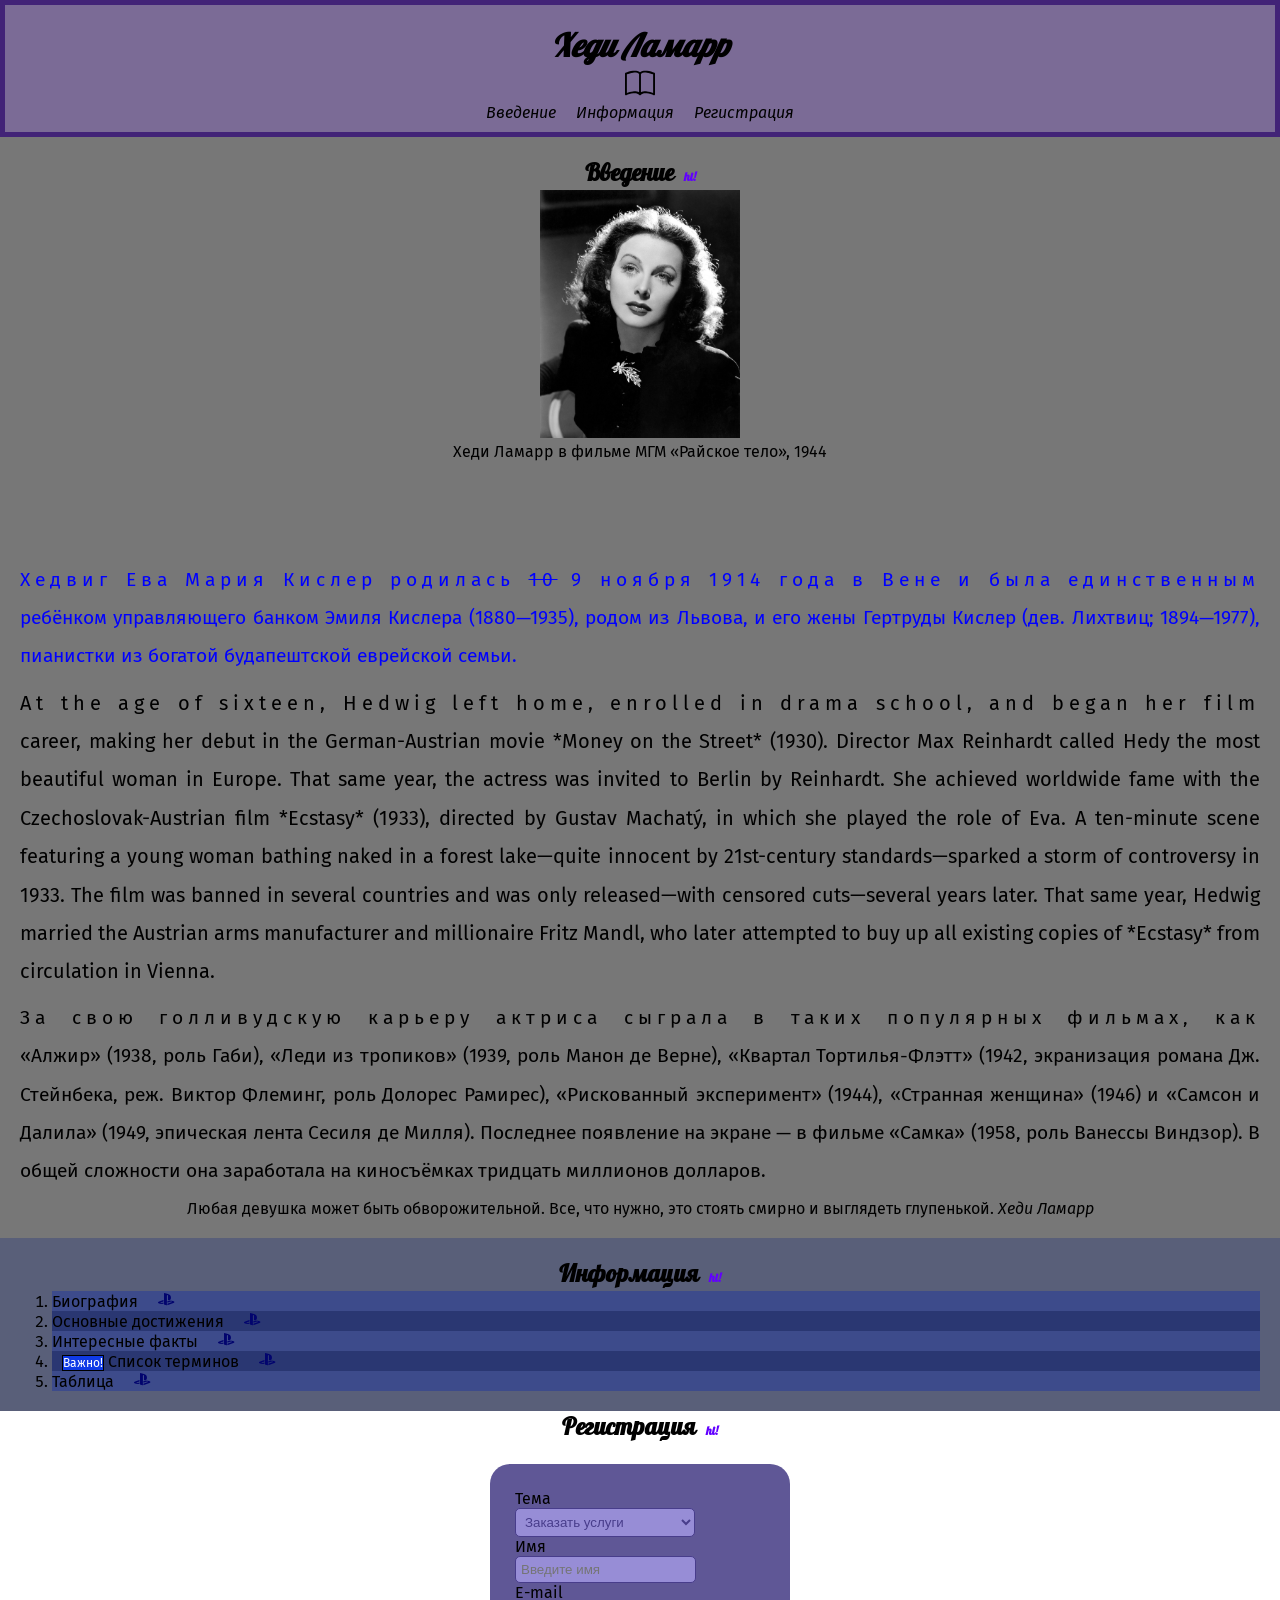
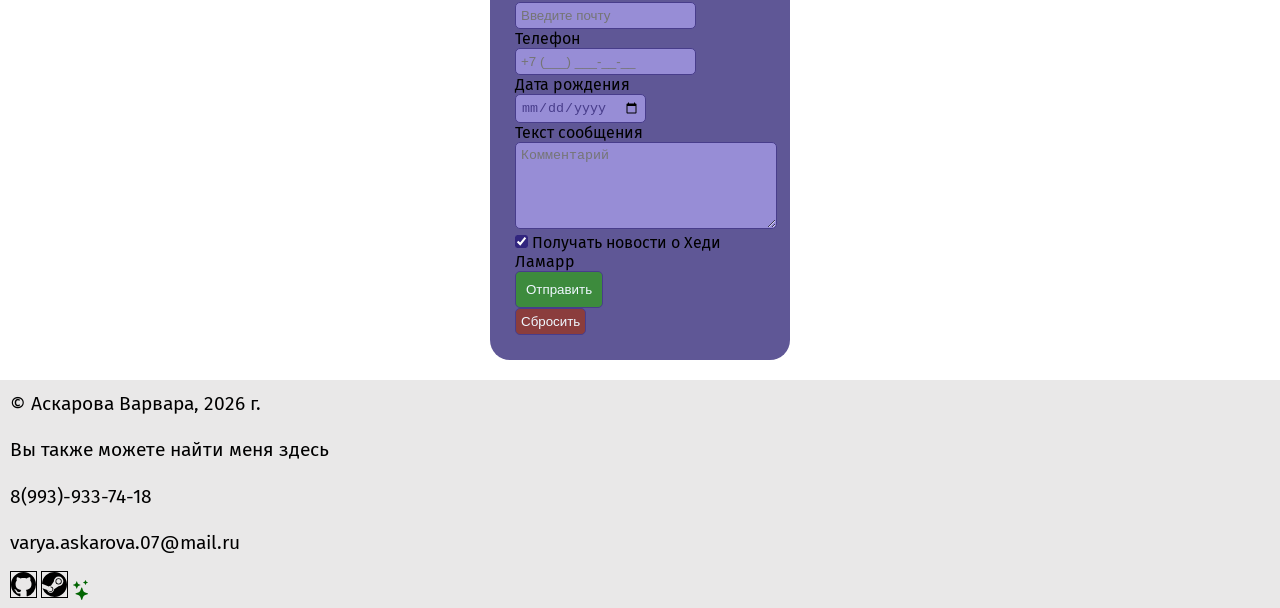
<file: index.html>
<!DOCTYPE html>
<html lang="ru">
<head>
    <meta charset="UTF-8">
    <meta name="viewport" content="width=device-width, initial-scale=1.0">
    <meta name="keywords" content="Хеди Ламмар, статья, актриса, изобретатель">
    <meta name="description" content="Хеди Ламмар введение и информация.">
    <link rel="icon" type="image/ico" sizes="32x32" href="favicon.ico">

    <meta property="og:title" content="Главная страница">
<meta property="og:site_name" content="Хеди Ламарр">
<meta property="og:url" content="https://hallise.github.io/project1/">
<meta property="og:description" content="Сайт небольшой компании, которая занимается …">
<meta property="og:image" content="https://hallise.github.io/project1/img/67.jpg">

    <!-- Chrome, Firefox OS and Opera -->
<meta name="theme-color" content="#483D8B" />

<!-- Windows Phone -->
<meta name="msapplication-navbutton-color" content="#483D8B" />

<!-- iOS Safari -->
<meta name="apple-mobile-web-app-capable" content="yes" />
<meta name="apple-mobile-web-app-status-bar-style" content="black-transcluent" />

<!-- Яндекс.Браузер -->
<meta name="viewport" content="ya-title=#000000,ya-dock=fade" />




    <title>Хеди Ламарр</title>
    <link rel="preconnect" href="https://fonts.googleapis.com">
<link rel="preconnect" href="https://fonts.gstatic.com" crossorigin>
<link href="https://fonts.googleapis.com/css2?family=Fira+Sans:ital,wght@0,100;0,200;0,300;0,400;0,500;0,600;0,700;0,800;0,900;1,100;1,200;1,300;1,400;1,500;1,600;1,700;1,800;1,900&family=PT+Serif:ital,wght@0,400;0,700;1,400;1,700&display=swap" rel="stylesheet">

<link rel="preconnect" href="https://fonts.googleapis.com">
<link rel="preconnect" href="https://fonts.gstatic.com" crossorigin>
<link href="https://fonts.googleapis.com/css2?family=Pattaya&display=swap" rel="stylesheet">

    <link rel="stylesheet" href="https://cdn.jsdelivr.net/npm/bootstrap-icons@1.13.1/font/bootstrap-icons.min.css">

    <link rel="stylesheet" href="css/style.css">
</head>
<body>
    <header>
        <h1>Хеди Ламарр</h1>
        <img width="30px" src="img/5.svg" alt="книга">
        <nav>
    <ul>
        <li>
            <a href="#about">Введение</a>
        </li>
        <li>
            <a href="#articles">Информация</a>
        </li>
        <li>
            <a href="#registration">Регистрация</a>
        </li>
    </ul>
</nav>
    </header>

<main>
    <section id="about">
        <h2>Введение</h2>
        <figure>
            <img width="200px" src="img/tetya.jpg" alt="портет">
            <figcaption>Хеди Ламарр в фильме МГМ «Райское тело», 1944</figcaption>
        </figure>
        <p class="blue">Хедвиг Ева Мария Кислер родилась <del>10</del> 9 ноября 1914 года в Вене и была единственным ребёнком управляющего банком Эмиля Кислера (1880—1935), родом из Львова, и его жены Гертруды Кислер (дев. Лихтвиц; 1894—1977), пианистки из богатой будапештской еврейской семьи.</splan>
        <p lang="en">At the age of sixteen, Hedwig left home, enrolled in drama school, and began her film career, making her debut in the German-Austrian movie *Money on the Street* (1930). Director Max Reinhardt called Hedy the most beautiful woman in Europe. That same year, the actress was invited to Berlin by Reinhardt. She achieved worldwide fame with the Czechoslovak-Austrian film *Ecstasy* (1933), directed by Gustav Machatý, in which she played the role of Eva. A ten-minute scene featuring a young woman bathing naked in a forest lake—quite innocent by 21st-century standards—sparked a storm of controversy in 1933. The film was banned in several countries and was only released—with censored cuts—several years later. That same year, Hedwig married the Austrian arms manufacturer and millionaire Fritz Mandl, who later attempted to buy up all existing copies of *Ecstasy* from circulation in Vienna.</p>
        <p>
            За свою голливудскую карьеру актриса сыграла в таких популярных фильмах, как «Алжир» (1938, роль Габи), «Леди из тропиков» (1939, роль Манон де Верне), «Квартал Тортилья-Флэтт» (1942, экранизация романа Дж. Стейнбека, реж. Виктор Флеминг, роль Долорес Рамирес), «Рискованный эксперимент» (1944), «Странная женщина» (1946) и «Самсон и Далила» (1949, эпическая лента Сесиля де Милля). Последнее появление на экране — в фильме «Самка» (1958, роль Ванессы Виндзор). В общей сложности она заработала на киносъёмках тридцать миллионов долларов.</p>
        <blockquote>
            Любая девушка может быть обворожительной. Все, что нужно, это стоять смирно и выглядеть глупенькой.
            <cite>Хеди Ламарр</cite>
        </blockquote>
    </section>
    <section id="articles">
        <h2>Информация</h2>
        <ol>
            <li>
                <a href="article1.html">Биография</a>
            </li>
            <li>
                <a href="article2.html">Основные достижения</a>
            </li>
            <li>
                <a href="article3.html">Интересные факты</a>
            </li>
            <li>
                <a href="article4.html">Список терминов</a>
            </li>
            <li>
                <a href="article5.html">Таблица</a>
            </li>
        </ol>
    </section>
<section id="registration">
    <h2>Регистрация</h2>
    <form class="form-reg" action="">
        <label for="city">Тема</label><br>
        <select name="city" id="city">
            <option value="" disabled selected>Заказать услуги</option>
            <option value="chel">Оставить отзыв/замечание</option>
            <option value="mos">Предложить сотрудничество</option>
            <option value="st.pet">Другое</option>
        </select><br>

        <label for="login">Имя</label><br>
        <input type="text" id="login" name="login" placeholder="Введите имя" required><br>

        <label for="pass">E-mail</label><br>
        <input type="email" id="E-mail" name="E-mail" placeholder="Введите почту" required><br>

        <label for="phone">Телефон</label><br>
        <input type="tel" id="phone" name="phone" placeholder="+7 (___) ___-__-__" class="form-field"><br>

        <label for="birthdate">Дата рождения</label><br>
        <input type="date" id="birthdate" name="birthdate" class="form-field"><br>

        <label for="comment">Текст сообщения</label><br>
        <textarea name="comment" id="comment" 
        placeholder="Комментарий" rows="5" cols="20" required></textarea>

        <label class="checkbox-label">
            <input type="checkbox" name="subscribe" id="subscribe" checked>
            Получать новости о Хеди Ламарр
        </label><br>

        <input type="submit" value="Отправить"><br>
        <input type="reset" value="Сбросить">
    </form>
</section>
</main>
<footer>
    <p>&copy; 
        <a target="_blank"href="https://vk.ru/">Аскарова Варвара,</a>
        2026 г.</p>
    <p>Вы также можете найти меня 
        <a target="_blank"href="https://midis.ru/specialities/razrabotka-kompyuternykh-igr-i-prilozheniy-s-virtualnoy-i-dopolnennoy-realnostyu-vr-ar/">здесь</a></p>
    <p><a href="tel:89939337418">8(993)-933-74-18</a></p>
    <p><a href="mailto:varya.askarova.07@mail.ru">varya.askarova.07@mail.ru</a></p>
    <a target="_blank" href="https://github.com/"><img width="25px" src="img/11.svg" alt="github" class="border"></a>
    <a target="_blank" href="https://store.steampowered.com/?l=russian"><img width="25px" src="img/steam.svg" alt="steam" class="border"></a>
    <i class="bi bi-stars"></i>
</footer>
</body>
</html>
</file>
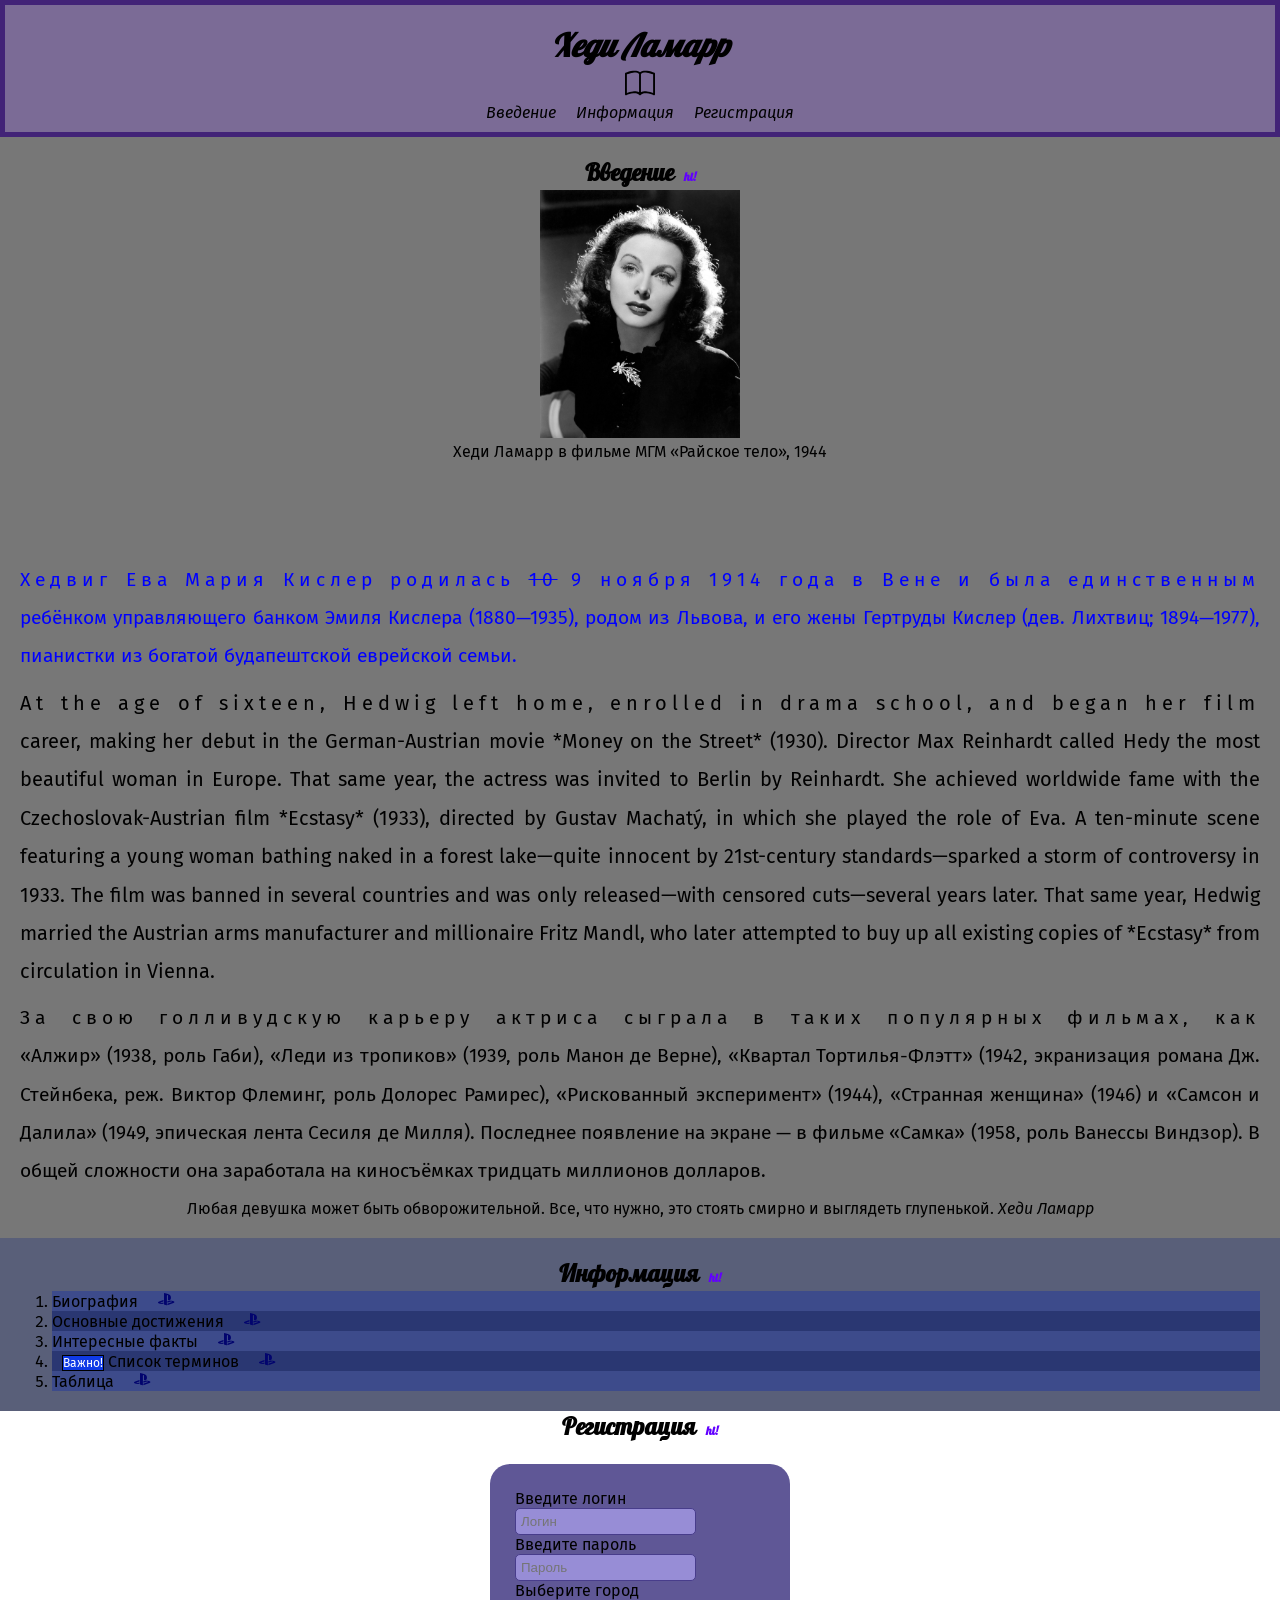
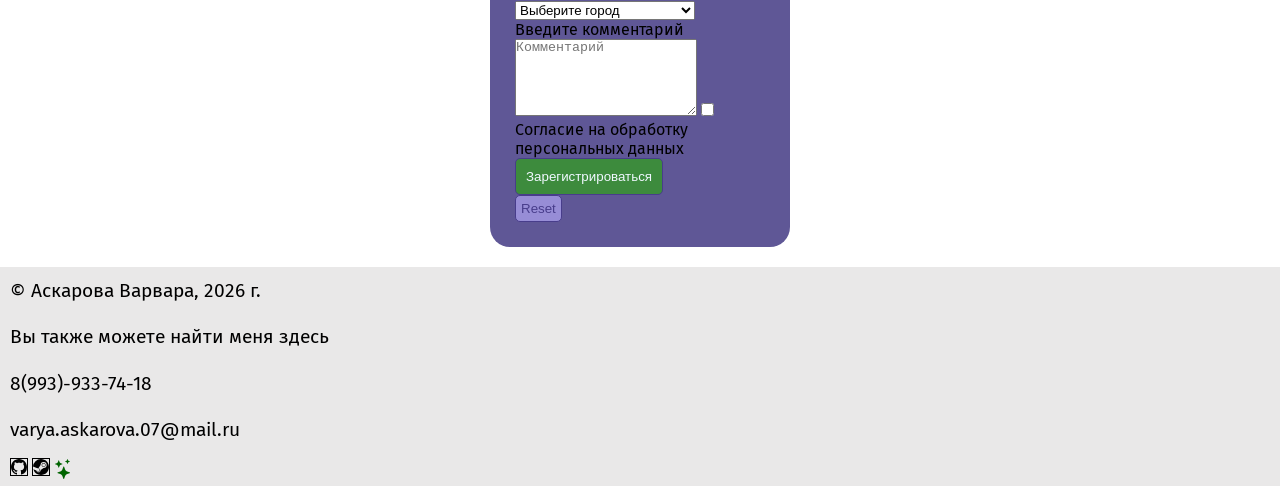
<file: project2/index.html>
<!DOCTYPE html>
<html lang="ru">
<head>
    <meta charset="UTF-8">
    <meta name="viewport" content="width=device-width, initial-scale=1.0">
    <title>Хеди Ламарр</title>
    <link rel="preconnect" href="https://fonts.googleapis.com">
<link rel="preconnect" href="https://fonts.gstatic.com" crossorigin>
<link href="https://fonts.googleapis.com/css2?family=Fira+Sans:ital,wght@0,100;0,200;0,300;0,400;0,500;0,600;0,700;0,800;0,900;1,100;1,200;1,300;1,400;1,500;1,600;1,700;1,800;1,900&family=PT+Serif:ital,wght@0,400;0,700;1,400;1,700&display=swap" rel="stylesheet">

<link rel="preconnect" href="https://fonts.googleapis.com">
<link rel="preconnect" href="https://fonts.gstatic.com" crossorigin>
<link href="https://fonts.googleapis.com/css2?family=Pattaya&display=swap" rel="stylesheet">

    <link rel="stylesheet" href="https://cdn.jsdelivr.net/npm/bootstrap-icons@1.13.1/font/bootstrap-icons.min.css">

    <link rel="stylesheet" href="css/style.css">
</head>
<body>
    <header>
        <h1>Хеди Ламарр</h1>
        <img width="30px" src="img/5.svg" alt="книга">
        <nav>
    <ul>
        <li>
            <a href="#about">Введение</a>
        </li>
        <li>
            <a href="#articles">Информация</a>
        </li>
        <li>
            <a href="#registration">Регистрация</a>
        </li>
    </ul>
</nav>
    </header>

<main>
    <section id="about">
        <h2>Введение</h2>
        <figure>
            <img width="200px" src="img/tetya.jpg" alt="портет">
            <figcaption>Хеди Ламарр в фильме МГМ «Райское тело», 1944</figcaption>
        </figure>
        </a>
        <p class="blue">Хедвиг Ева Мария Кислер родилась <del>10</del> 9 ноября 1914 года в Вене и была единственным ребёнком управляющего банком Эмиля Кислера (1880—1935), родом из Львова, и его жены Гертруды Кислер (дев. Лихтвиц; 1894—1977), пианистки из богатой будапештской еврейской семьи.</splan>
        <p lang="en">At the age of sixteen, Hedwig left home, enrolled in drama school, and began her film career, making her debut in the German-Austrian movie *Money on the Street* (1930). Director Max Reinhardt called Hedy the most beautiful woman in Europe. That same year, the actress was invited to Berlin by Reinhardt. She achieved worldwide fame with the Czechoslovak-Austrian film *Ecstasy* (1933), directed by Gustav Machatý, in which she played the role of Eva. A ten-minute scene featuring a young woman bathing naked in a forest lake—quite innocent by 21st-century standards—sparked a storm of controversy in 1933. The film was banned in several countries and was only released—with censored cuts—several years later. That same year, Hedwig married the Austrian arms manufacturer and millionaire Fritz Mandl, who later attempted to buy up all existing copies of *Ecstasy* from circulation in Vienna.</p>
        <p>
            За свою голливудскую карьеру актриса сыграла в таких популярных фильмах, как «Алжир» (1938, роль Габи), «Леди из тропиков» (1939, роль Манон де Верне), «Квартал Тортилья-Флэтт» (1942, экранизация романа Дж. Стейнбека, реж. Виктор Флеминг, роль Долорес Рамирес), «Рискованный эксперимент» (1944), «Странная женщина» (1946) и «Самсон и Далила» (1949, эпическая лента Сесиля де Милля). Последнее появление на экране — в фильме «Самка» (1958, роль Ванессы Виндзор). В общей сложности она заработала на киносъёмках тридцать миллионов долларов.</p>
        <blockquote>
            Любая девушка может быть обворожительной. Все, что нужно, это стоять смирно и выглядеть глупенькой.
            <cite>Хеди Ламарр</cite>
        </blockquote>
    </section>
    <section id="articles">
        <h2>Информация</h2>
        <ol>
            <li>
                <a href="article1.html">Биография</a>
            </li>
            <li>
                <a href="article2.html">Основные достижения</a>
            </li>
            <li>
                <a href="article3.html">Интересные факты</a>
            </li>
            <li>
                <a href="article4.html">Список терминов</a>
            </li>
            <li>
                <a href="article5.html">Таблица</a>
            </li>
        </ol>
    </section>
<section id="registration">
    <h2>Регистрация</h2>
    <form class="form-reg" action="">
        <label for="login">Введите логин</label><br>
        <input type="text" id="login" name="login" placeholder="Логин" required><br>
        <label for="pass">Введите пароль</label><br>
        <input type="password" id="pass" name="password" placeholder="Пароль" required><br>

        <label for="city">Выберите город</label><br>
        <select name="city" id="city">
            <option value="" disabled selected>Выберите город</option>
            <option value="chel">Челябинск</option>
            <option value="mos">Москва</option>
            <option value="st.pet">Санкт-Петербург</option>
        </select><br>

        <label for="comment">Введите комментарий</label><br>
        <textarea name="comment" id="comment" 
        placeholder="Комментарий" rows="5" cols="20"></textarea>


        <input type="checkbox" id="argeement" name="argeement">
        <label for="argeement">Согласие на обработку персональных данных</label>

        <input type="submit" value="Зарегистрироваться"><br>
        <input type="reset">
    </form>
</section>
</main>
<footer>
    <p>&copy; 
        <a target="_blank"href="https://vk.ru/">Аскарова Варвара,</a>
        2026 г.</p>
    <p>Вы также можете найти меня 
        <a target="_blank"href="https://midis.ru/specialities/razrabotka-kompyuternykh-igr-i-prilozheniy-s-virtualnoy-i-dopolnennoy-realnostyu-vr-ar/">здесь</a></p>
    <p><a href="tel:89939337418">8(993)-933-74-18</a></p>
    <p><a href="mailto:varya.askarova.07@mail.ru">varya.askarova.07@mail.ru</a></p>
    <a target="_blank" href="https://github.com/"><img wigth="200px" src="img/11.svg" alt="github" class="border"></a>
    <a target="_blank" href="https://store.steampowered.com/?l=russian"><img wigth="200px" src="img/steam.svg" alt="steam" class="border"></a>
    <i class="bi bi-stars"></i>
</footer>
</body>
</html>
</file>
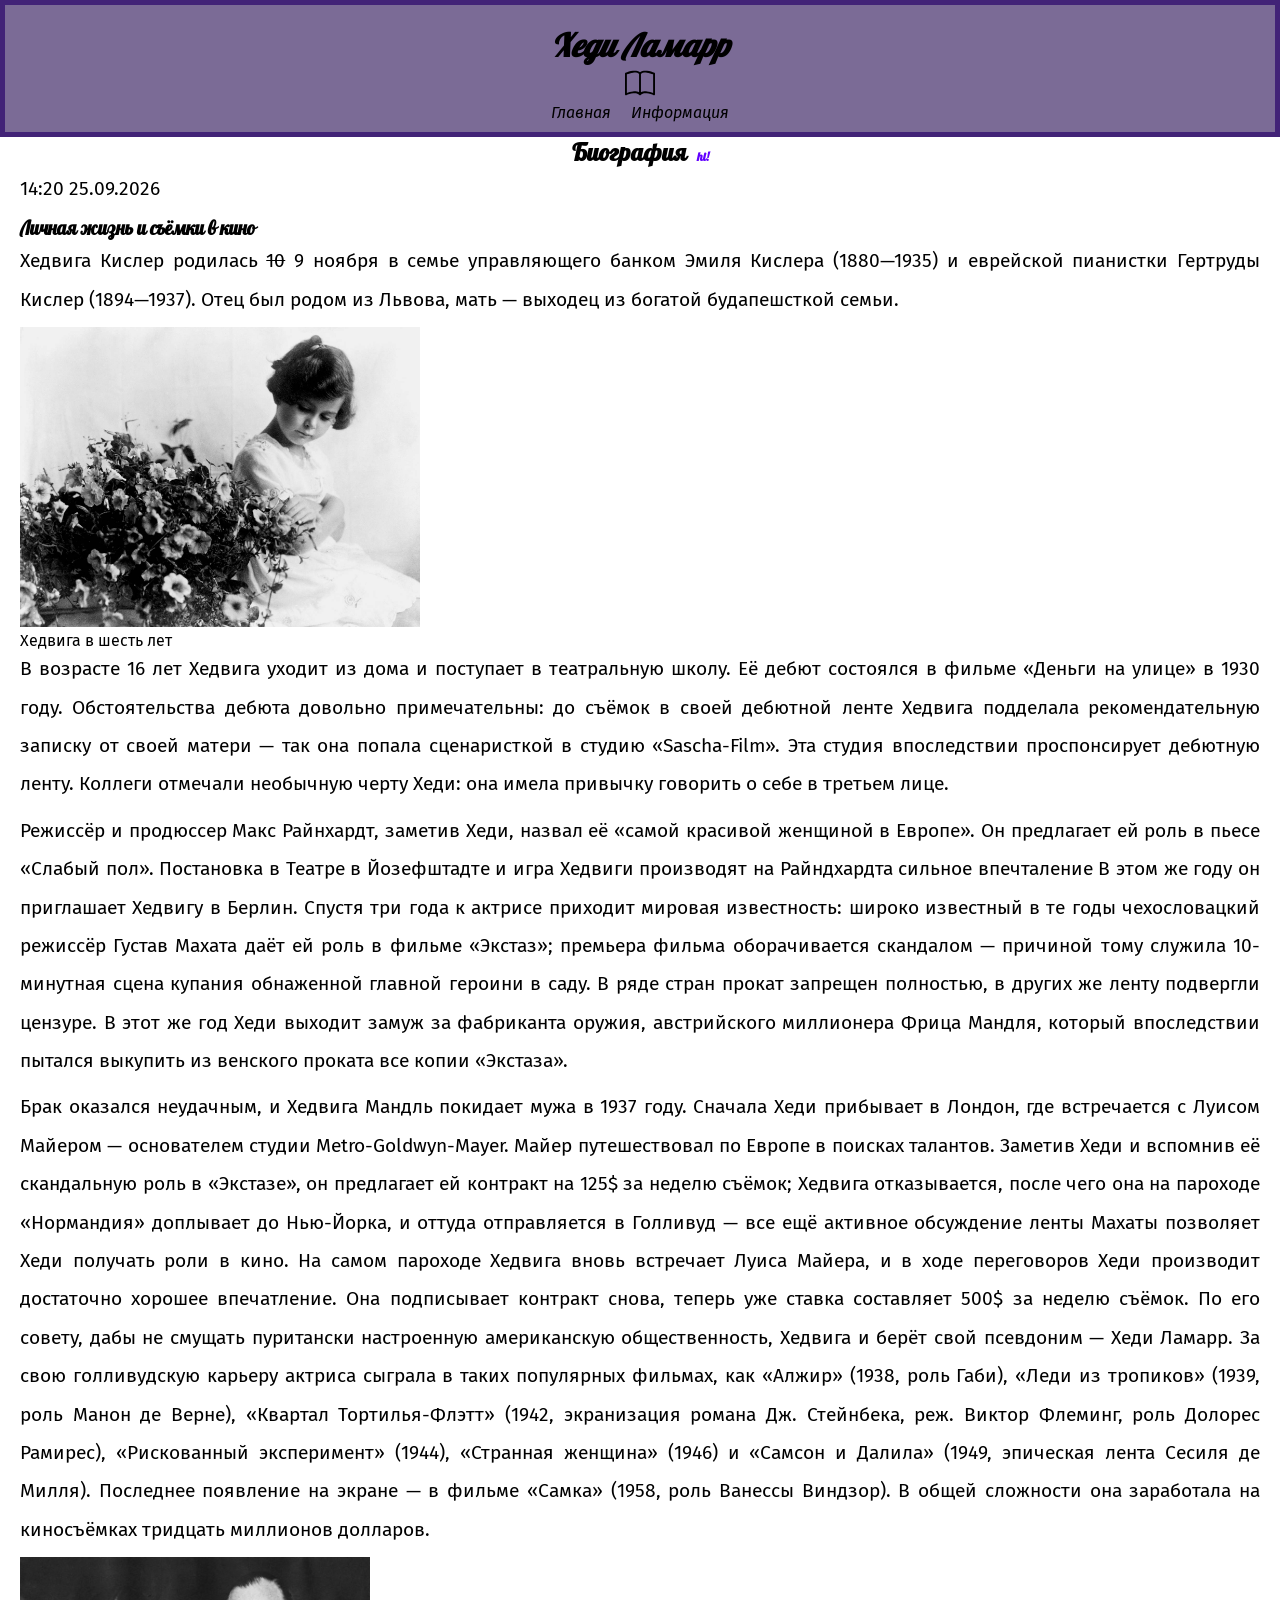
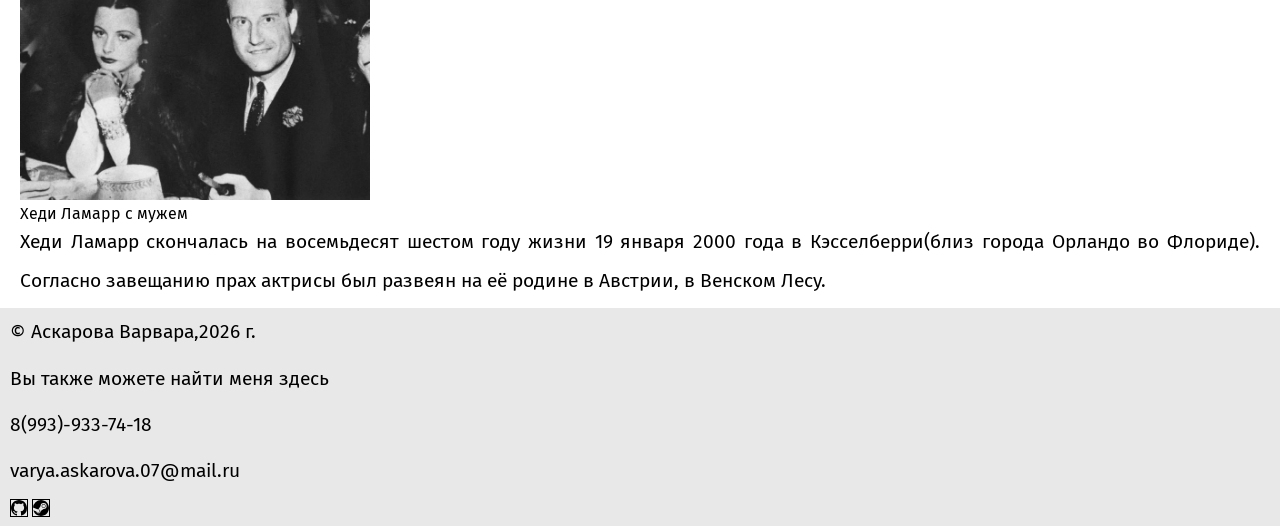
<file: article1.html>
<!DOCTYPE html>
<html lang="ru">
<head>
    <meta charset="UTF-8">
    <meta name="viewport" content="width=device-width, initial-scale=1.0">

    <meta name="keywords" content="Хеди Ламмар, биография, личная жизнь, съемки в кино">
    <meta name="description" content="Краткая биография Хеди Ламмар">
    <link rel="icon" type="image/ico" sizes="32x32" href="favicon.ico">

    <meta property="og:title" content="Главная страница">
<meta property="og:site_name" content="Хеди Ламарр">
<meta property="og:url" content="https://hallise.github.io/project1/">
<meta property="og:description" content="Сайт небольшой компании, которая занимается …">
<meta property="og:image" content="https://hallise.github.io/project1/img/67.jpg">

    <!-- Chrome, Firefox OS and Opera -->
<meta name="theme-color" content="#483D8B" />

<!-- Windows Phone -->
<meta name="msapplication-navbutton-color" content="#483D8B" />

<!-- iOS Safari -->
<meta name="apple-mobile-web-app-capable" content="yes" />
<meta name="apple-mobile-web-app-status-bar-style" content="black-transcluent" />

<!-- Яндекс.Браузер -->
<meta name="viewport" content="ya-title=#000000,ya-dock=fade" />

    <title>Хеди Ламарр</title>
    <link rel="preconnect" href="https://fonts.googleapis.com">
<link rel="preconnect" href="https://fonts.gstatic.com" crossorigin>
<link href="https://fonts.googleapis.com/css2?family=Fira+Sans:ital,wght@0,100;0,200;0,300;0,400;0,500;0,600;0,700;0,800;0,900;1,100;1,200;1,300;1,400;1,500;1,600;1,700;1,800;1,900&family=PT+Serif:ital,wght@0,400;0,700;1,400;1,700&display=swap" rel="stylesheet">

<link rel="preconnect" href="https://fonts.googleapis.com">
<link rel="preconnect" href="https://fonts.gstatic.com" crossorigin>
<link href="https://fonts.googleapis.com/css2?family=Pattaya&display=swap" rel="stylesheet">

    <link rel="stylesheet" href="https://cdn.jsdelivr.net/npm/bootstrap-icons@1.13.1/font/bootstrap-icons.min.css">

    <link rel="stylesheet" href="css/style.css">
</head>
<body>
    <header>
        <h1>Хеди Ламарр</h1>
        <img width="30px" src="img/5.svg" alt="книга">
        <nav>
    <ul>
        <li>
            <a href="index.html">Главная</a>
        </li>
        <li>
            <a href="#life"> Информация</a>
        </li>
    </ul>
</nav>
    </header>

<main>
    <section class="content">
        <h2>Биография</h2>
        <p><time datetime="2026-09-25T14:20">
        14:20 25.09.2026
        </time></p>
    <section id="life"></section>
    <h3>Личная жизнь и съёмки в кино</h3>
    <p>Хедвига Кислер родилась <del>10</del> 9 ноября в семье управляющего банком Эмиля Кислера (1880—1935) и еврейской пианистки Гертруды Кислер (1894—1937). Отец был родом из Львова, мать — выходец из богатой будапешсткой семьи.</p>
    <figure>
            <img width="400px" src="img/67.jpg" alt="портет2">
            <figcaption>Хедвига в шесть лет</figcaption>
        </figure>
    <p>В возрасте 16 лет Хедвига уходит из дома и поступает в театральную школу. Её дебют состоялся в фильме «Деньги на улице» в 1930 году. Обстоятельства дебюта довольно примечательны: до съёмок в своей дебютной ленте Хедвига подделала рекомендательную записку от своей матери — так она попала сценаристкой в студию «Sascha-Film». Эта студия впоследствии проспонсирует дебютную ленту. Коллеги отмечали необычную черту Хеди: она имела привычку говорить о себе в третьем лице.</p>
    <p>Режиссёр и продюссер Макс Райнхардт, заметив Хеди, назвал её «самой красивой женщиной в Европе». Он предлагает ей роль в пьесе «Слабый пол». Постановка в Театре в Йозефштадте и игра Хедвиги производят на Райндхардта сильное впечталение В этом же году он приглашает Хедвигу в Берлин. Спустя три года к актрисе приходит мировая известность: широко известный в те годы чехословацкий режиссёр Густав Махата даёт ей роль в фильме «Экстаз»; премьера фильма оборачивается скандалом — причиной тому служила 10-минутная сцена купания обнаженной главной героини в саду. В ряде стран прокат запрещен полностью, в других же ленту подвергли цензуре. В этот же год Хеди выходит замуж за фабриканта оружия, австрийского миллионера Фрица Мандля, который впоследствии пытался выкупить из венского проката все копии «Экстаза».</p>
    <p>Брак оказался неудачным, и Хедвига Мандль покидает мужа в 1937 году. Сначала Хеди прибывает в Лондон, где встречается с Луисом Майером — основателем студии Metro-Goldwyn-Mayer. Майер путешествовал по Европе в поисках талантов. Заметив Хеди и вспомнив её скандальную роль в «Экстазе», он предлагает ей контракт на 125$ за неделю съёмок; Хедвига отказывается, после чего она на пароходе «Нормандия» доплывает до Нью-Йорка, и оттуда отправляется в Голливуд — все ещё активное обсуждение ленты Махаты позволяет Хеди получать роли в кино. На самом пароходе Хедвига вновь встречает Луиса Майера, и в ходе переговоров Хеди производит достаточно хорошее впечатление. Она подписывает контракт снова, теперь уже ставка составляет 500$ за неделю съёмок. По его совету, дабы не смущать пуритански настроенную американскую общественность, Хедвига и берёт свой псевдоним — Хеди Ламарр. За свою голливудскую карьеру актриса сыграла в таких популярных фильмах, как «Алжир» (1938, роль Габи), «Леди из тропиков» (1939, роль Манон де Верне), «Квартал Тортилья-Флэтт» (1942, экранизация романа Дж. Стейнбека, реж. Виктор Флеминг, роль Долорес Рамирес), «Рискованный эксперимент» (1944), «Странная женщина» (1946) и «Самсон и Далила» (1949, эпическая лента Сесиля де Милля). Последнее появление на экране — в фильме «Самка» (1958, роль Ванессы Виндзор). В общей сложности она заработала на киносъёмках тридцать миллионов долларов.</p>
    <figure>
        <img width="350px" src="img/69.jpg" alt="портет">
        <figcaption>Хеди Ламарр с мужем</figcaption>
    </figure>
    <p>Хеди Ламарр скончалась на восемьдесят шестом году жизни 19 января 2000 года в Кэсселберри(близ города Орландо во Флориде). Согласно завещанию прах актрисы был развеян на её родине в Австрии, в Венском Лесу.</p>
    </section>
    
</main>
<footer>
    <p>&copy; 
        <a target="_blank"href="https://vk.ru/">Аскарова Варвара,</a>2026 г.</p>
    <p>Вы также можете найти меня 
        <a target="_blank"href="https://midis.ru/specialities/razrabotka-kompyuternykh-igr-i-prilozheniy-s-virtualnoy-i-dopolnennoy-realnostyu-vr-ar/">здесь</a></p>
    <p><a href="tel:89939337418">8(993)-933-74-18</a></p>
    <p><a href="mailto:varya.askarova.07@mail.ru">varya.askarova.07@mail.ru</a></p>
    <a target="_blank" href="https://github.com/"><img wigth="200px" src="img/11.svg" alt="github" class="border"></a>
    <a target="_blank" href="https://store.steampowered.com/?l=russian"><img wigth="200px" src="img/steam.svg" alt="steam" class="border"></a>
</footer>
</body>
</html>
</file>
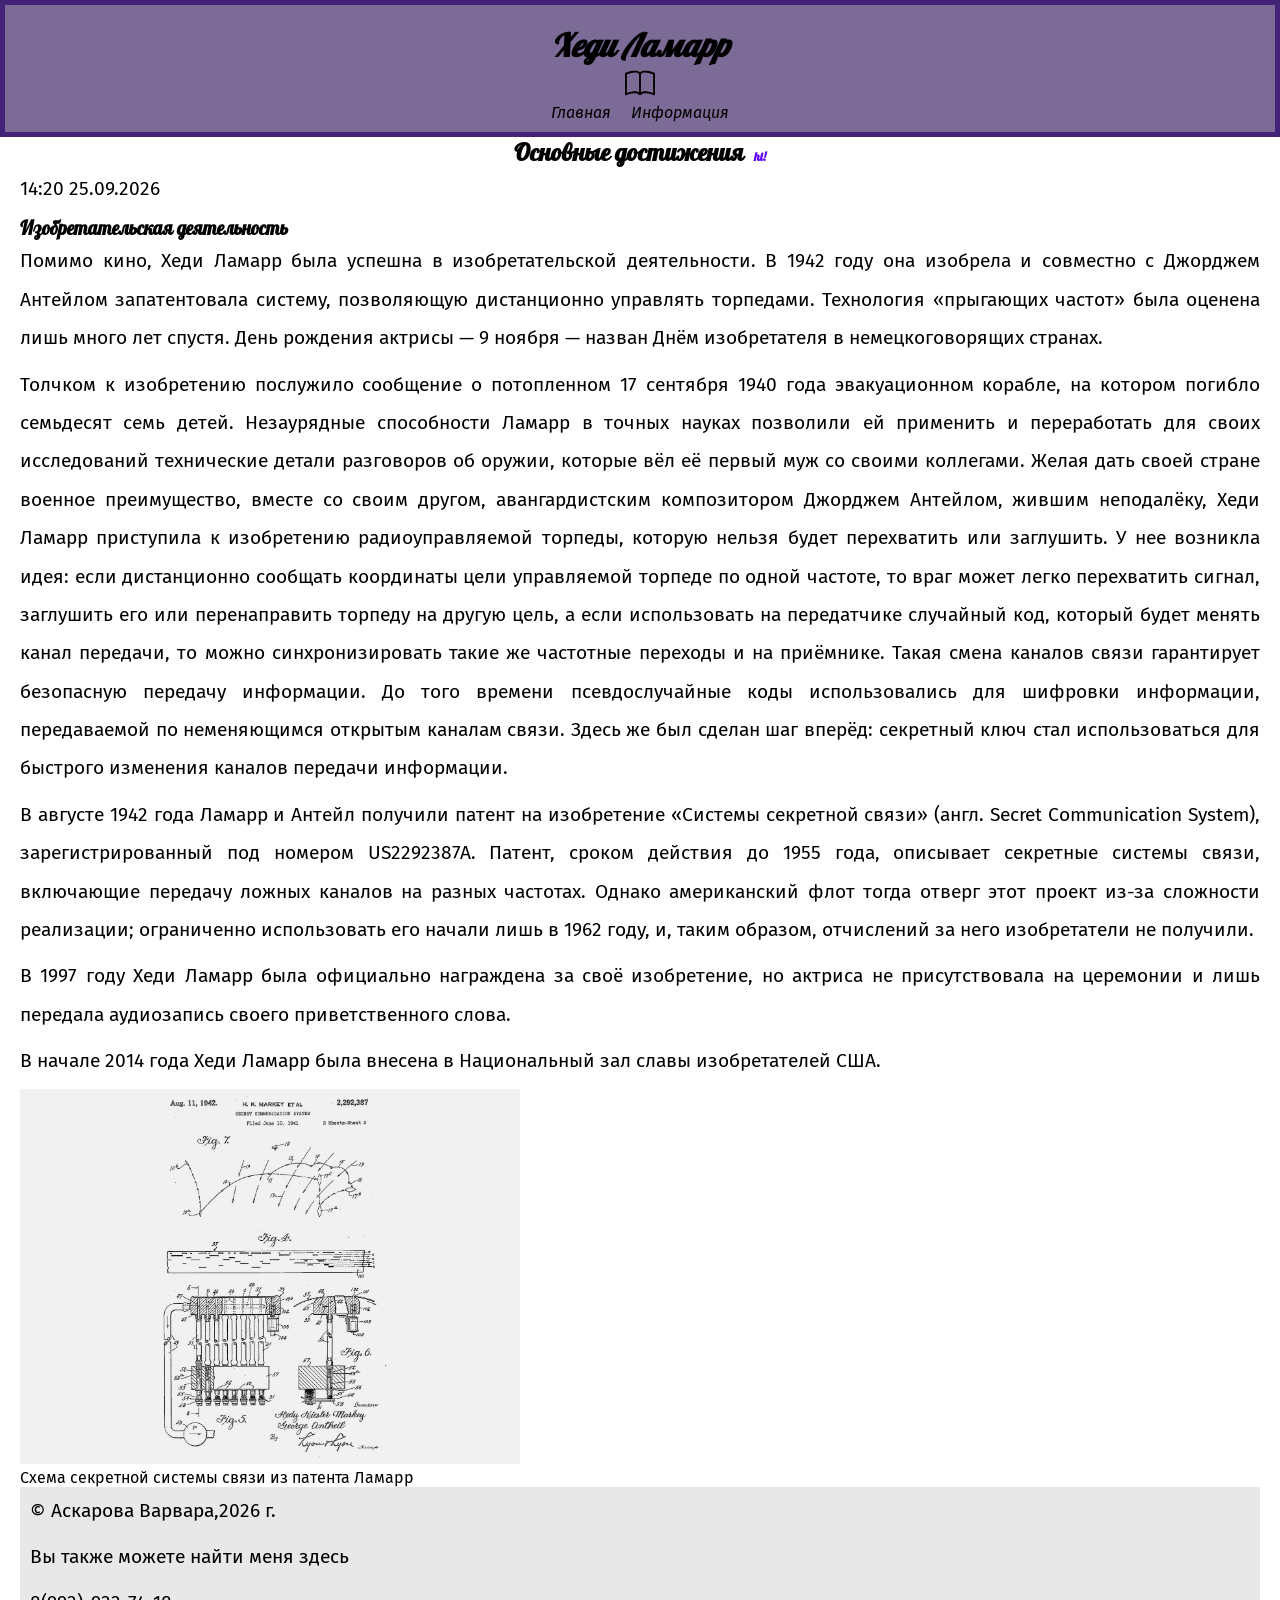
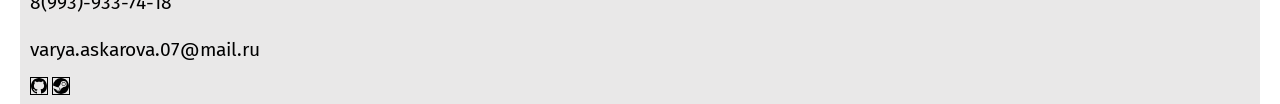
<file: article2.html>
<!DOCTYPE html>
<html lang="ru">
<head>
    <meta charset="UTF-8">
    <meta name="viewport" content="width=device-width, initial-scale=1.0">

    <meta name="keywords" content="Хеди Ламмар, основные достижения, изобретательная деятельность">
    <meta name="description" content="Хеди Ламмар и её основные достижения.">
    <link rel="icon" type="image/ico" sizes="32x32" href="favicon.ico">

    <meta property="og:title" content="Главная страница">
<meta property="og:site_name" content="Хеди Ламарр">
<meta property="og:url" content="https://hallise.github.io/project1/">
<meta property="og:description" content="Сайт небольшой компании, которая занимается …">
<meta property="og:image" content="https://hallise.github.io/project1/img/67.jpg">

    <!-- Chrome, Firefox OS and Opera -->
<meta name="theme-color" content="#483D8B" />

<!-- Windows Phone -->
<meta name="msapplication-navbutton-color" content="#483D8B" />

<!-- iOS Safari -->
<meta name="apple-mobile-web-app-capable" content="yes" />
<meta name="apple-mobile-web-app-status-bar-style" content="black-transcluent" />

<!-- Яндекс.Браузер -->
<meta name="viewport" content="ya-title=#000000,ya-dock=fade" />

    <title>Хеди Ламарр</title>
    <link rel="preconnect" href="https://fonts.googleapis.com">
<link rel="preconnect" href="https://fonts.gstatic.com" crossorigin>
<link href="https://fonts.googleapis.com/css2?family=Fira+Sans:ital,wght@0,100;0,200;0,300;0,400;0,500;0,600;0,700;0,800;0,900;1,100;1,200;1,300;1,400;1,500;1,600;1,700;1,800;1,900&family=PT+Serif:ital,wght@0,400;0,700;1,400;1,700&display=swap" rel="stylesheet">

<link rel="preconnect" href="https://fonts.googleapis.com">
<link rel="preconnect" href="https://fonts.gstatic.com" crossorigin>
<link href="https://fonts.googleapis.com/css2?family=Pattaya&display=swap" rel="stylesheet">

    <link rel="stylesheet" href="https://cdn.jsdelivr.net/npm/bootstrap-icons@1.13.1/font/bootstrap-icons.min.css">

    <link rel="stylesheet" href="css/style.css">
</head>
<body>
    <header>
        <h1>Хеди Ламарр</h1>
        <img width="30px" src="img/5.svg" alt="книга">
        <nav>
    <ul>
        <li>
            <a href="index.html">Главная</a>
        </li>
        <li>
            <a href="#inventions"> Информация</a>
        </li>
    </ul>
</nav>
    </header>

<main>
    <section class="content">
    <section id="inventions">
        <h2>Основные достижения</h2>
        <p><time datetime="2026-09-25T14:20">
        14:20 25.09.2026
        </time></p>
        <h3>Изобретательская деятельность</h3>
    <p>Помимо кино, Хеди Ламарр была успешна в изобретательской деятельности. В 1942 году она изобрела и совместно с Джорджем Антейлом запатентовала систему, позволяющую дистанционно управлять торпедами. Технология «прыгающих частот» была оценена лишь много лет спустя. День рождения актрисы — 9 ноября — назван Днём изобретателя в немецкоговорящих странах.</p>
    <p>Толчком к изобретению послужило сообщение о потопленном 17 сентября 1940 года эвакуационном корабле, на котором погибло семьдесят семь детей. Незаурядные способности Ламарр в точных науках позволили ей применить и переработать для своих исследований технические детали разговоров об оружии, которые вёл её первый муж со своими коллегами. Желая дать своей стране военное преимущество, вместе со своим другом, авангардистским композитором Джорджем Антейлом, жившим неподалёку, Хеди Ламарр приступила к изобретению радиоуправляемой торпеды, которую нельзя будет перехватить или заглушить. У нее возникла идея: если дистанционно сообщать координаты цели управляемой торпеде по одной частоте, то враг может легко перехватить сигнал, заглушить его или перенаправить торпеду на другую цель, а если использовать на передатчике случайный код, который будет менять канал передачи, то можно синхронизировать такие же частотные переходы и на приёмнике. Такая смена каналов связи гарантирует безопасную передачу информации. До того времени псевдослучайные коды использовались для шифровки информации, передаваемой по неменяющимся открытым каналам связи. Здесь же был сделан шаг вперёд: секретный ключ стал использоваться для быстрого изменения каналов передачи информации.</p>
    <p>В августе 1942 года Ламарр и Антейл получили патент на изобретение «Системы секретной связи» (англ. Secret Communication System), зарегистрированный под номером US2292387A. Патент, сроком действия до 1955 года, описывает секретные системы связи, включающие передачу ложных каналов на разных частотах. Однако американский флот тогда отверг этот проект из-за сложности реализации; ограниченно использовать его начали лишь в 1962 году, и, таким образом, отчислений за него изобретатели не получили.</p>
    <p>В 1997 году Хеди Ламарр была официально награждена за своё изобретение, но актриса не присутствовала на церемонии и лишь передала аудиозапись своего приветственного слова.</p>
    <p>В начале 2014 года Хеди Ламарр была внесена в Национальный зал славы изобретателей США.</p>
    <figure>
        <img width="500px" src="img/6.jpg" alt="портет">
        <figcaption>Схема секретной системы связи из патента Ламарр</figcaption>
    </figure>
    </section>
    
<main>
<footer>
    <p>&copy; 
        <a target="_blank"href="https://vk.ru/">Аскарова Варвара,</a>2026 г.</p>
    <p>Вы также можете найти меня 
        <a target="_blank"href="https://midis.ru/specialities/razrabotka-kompyuternykh-igr-i-prilozheniy-s-virtualnoy-i-dopolnennoy-realnostyu-vr-ar/">здесь</a></p>
    <p><a href="tel:89939337418">8(993)-933-74-18</a></p>
    <p><a href="mailto:varya.askarova.07@mail.ru">varya.askarova.07@mail.ru</a></p>
    <a target="_blank" href="https://github.com/"><img wigth="200px" src="img/11.svg" alt="github" class="border"></a>
    <a target="_blank" href="https://store.steampowered.com/?l=russian"><img wigth="200px" src="img/steam.svg" alt="steam" class="border"></a>
</footer>
</body>
</html>
</file>
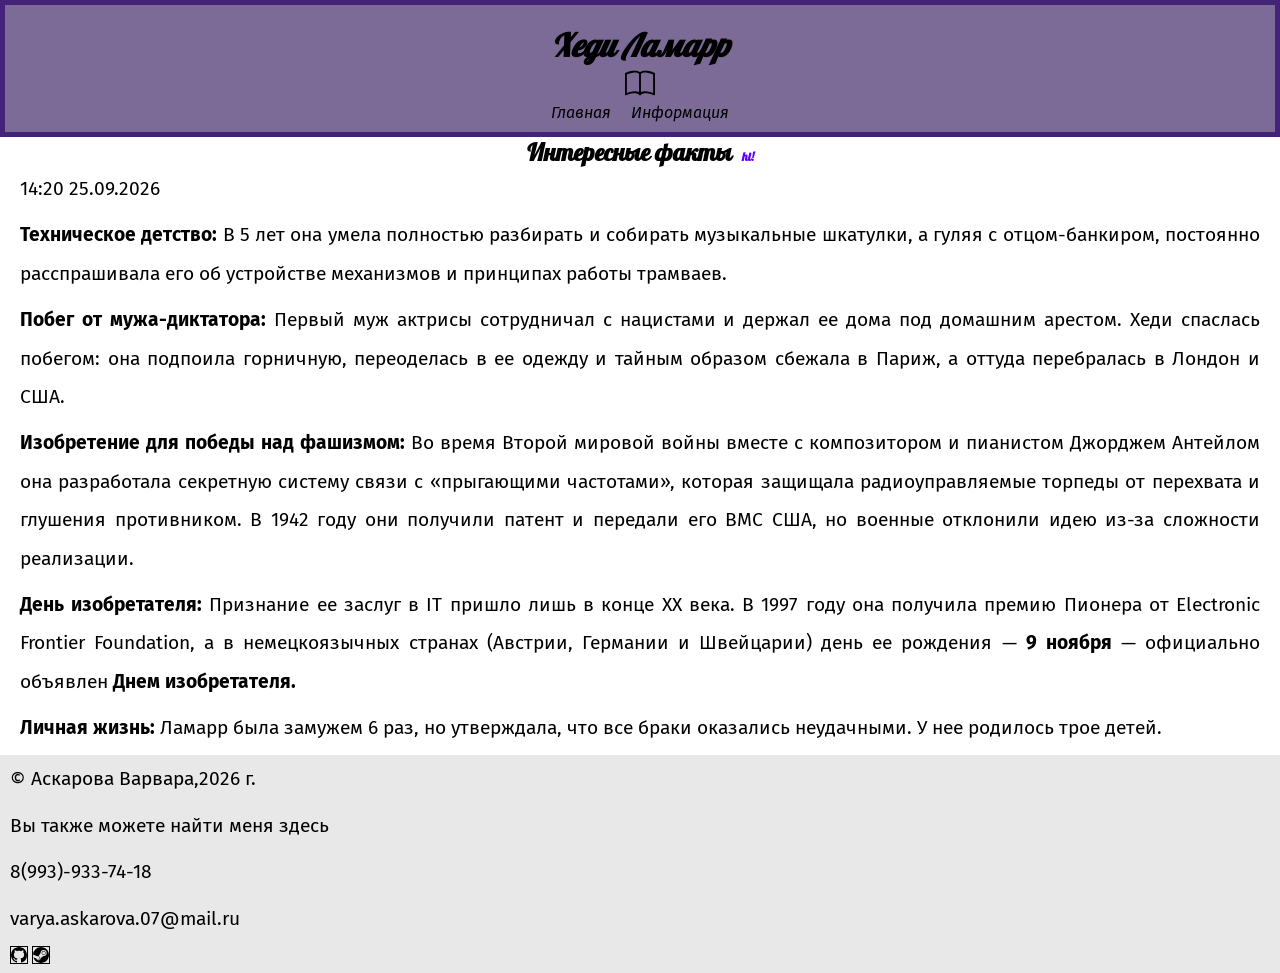
<file: article3.html>
<!DOCTYPE html>
<html lang="ru">
<head>
    <meta charset="UTF-8">
    <meta name="viewport" content="width=device-width, initial-scale=1.0">

    <meta name="keywords" content="Хеди Ламмар, интересные факты, детство, жизнь">
    <meta name="description" content="Интересные факты про Хеди Ламмар.">
    <link rel="icon" type="image/ico" sizes="32x32" href="favicon.ico">

    <meta property="og:title" content="Главная страница">
<meta property="og:site_name" content="Хеди Ламарр">
<meta property="og:url" content="https://hallise.github.io/project1/">
<meta property="og:description" content="Сайт небольшой компании, которая занимается …">
<meta property="og:image" content="https://hallise.github.io/project1/img/67.jpg">

    <!-- Chrome, Firefox OS and Opera -->
<meta name="theme-color" content="#483D8B" />

<!-- Windows Phone -->
<meta name="msapplication-navbutton-color" content="#483D8B" />

<!-- iOS Safari -->
<meta name="apple-mobile-web-app-capable" content="yes" />
<meta name="apple-mobile-web-app-status-bar-style" content="black-transcluent" />

<!-- Яндекс.Браузер -->
<meta name="viewport" content="ya-title=#000000,ya-dock=fade" />

    <title>Хеди Ламарр</title>
    <link rel="preconnect" href="https://fonts.googleapis.com">
<link rel="preconnect" href="https://fonts.gstatic.com" crossorigin>
<link href="https://fonts.googleapis.com/css2?family=Fira+Sans:ital,wght@0,100;0,200;0,300;0,400;0,500;0,600;0,700;0,800;0,900;1,100;1,200;1,300;1,400;1,500;1,600;1,700;1,800;1,900&family=PT+Serif:ital,wght@0,400;0,700;1,400;1,700&display=swap" rel="stylesheet">

<link rel="preconnect" href="https://fonts.googleapis.com">
<link rel="preconnect" href="https://fonts.gstatic.com" crossorigin>
<link href="https://fonts.googleapis.com/css2?family=Pattaya&display=swap" rel="stylesheet">

    <link rel="stylesheet" href="https://cdn.jsdelivr.net/npm/bootstrap-icons@1.13.1/font/bootstrap-icons.min.css">

    <link rel="stylesheet" href="css/style.css">
</head>
<body>
    <header>
        <h1>Хеди Ламарр</h1>
        <img width="30px" src="img/5.svg" alt="книга">
        <nav>
    <ul>
        <li>
            <a href="index.html">Главная</a>
        </li>
        <li>
            <a href="#fact">Информация</a>
        </li>
    </ul>
</nav>
    </header>
<main>
    <section class="content">
    <section id="fact">
        <h2>Интересные факты</h2>
        <p><time datetime="2026-09-25T14:20">
        14:20 25.09.2026
        </time></p>
    <p><strong>Техническое детство:</strong> В 5 лет она умела полностью разбирать и собирать музыкальные шкатулки, а гуляя с отцом-банкиром, постоянно расспрашивала его об устройстве механизмов и принципах работы трамваев.</p>
    <p><strong> Побег от мужа-диктатора:</strong> Первый муж актрисы сотрудничал с нацистами и держал ее дома под домашним арестом. Хеди спаслась побегом: она подпоила горничную, переоделась в ее одежду и тайным образом сбежала в Париж, а оттуда перебралась в Лондон и США.</p>
    <p><strong> Изобретение для победы над фашизмом:</strong> Во время Второй мировой войны вместе с композитором и пианистом Джорджем Антейлом она разработала секретную систему связи с «прыгающими частотами», которая защищала радиоуправляемые торпеды от перехвата и глушения противником. В 1942 году они получили патент и передали его ВМС США, но военные отклонили идею из-за сложности реализации.</p>
    <p><strong> День изобретателя:</strong> Признание ее заслуг в IT пришло лишь в конце XX века. В 1997 году она получила премию Пионера от Electronic Frontier Foundation, а в немецкоязычных странах (Австрии, Германии и Швейцарии) день ее рождения — <strong>9 ноября</strong> — официально объявлен <strong>Днем изобретателя.</strong></p>
    <p><strong> Личная жизнь: </strong> Ламарр была замужем 6 раз, но утверждала, что все браки оказались неудачными. У нее родилось трое детей.</p>
    </section>
   
    </main>
<footer>
    <p>&copy; 
        <a target="_blank"href="https://vk.ru/">Аскарова Варвара,</a>2026 г.</p>
    <p>Вы также можете найти меня 
        <a target="_blank"href="https://midis.ru/specialities/razrabotka-kompyuternykh-igr-i-prilozheniy-s-virtualnoy-i-dopolnennoy-realnostyu-vr-ar/">здесь</a></p>
    <p><a href="tel:89939337418">8(993)-933-74-18</a></p>
    <p><a href="mailto:varya.askarova.07@mail.ru">varya.askarova.07@mail.ru</a></p>
    <a target="_blank" href="https://github.com/"><img wigth="200px" src="img/11.svg" alt="github" class="border"></a>
    <a target="_blank" href="https://store.steampowered.com/?l=russian"><img wigth="200px" src="img/steam.svg" alt="steam" class="border"></a>
</footer>
</body>
</html>
</file>
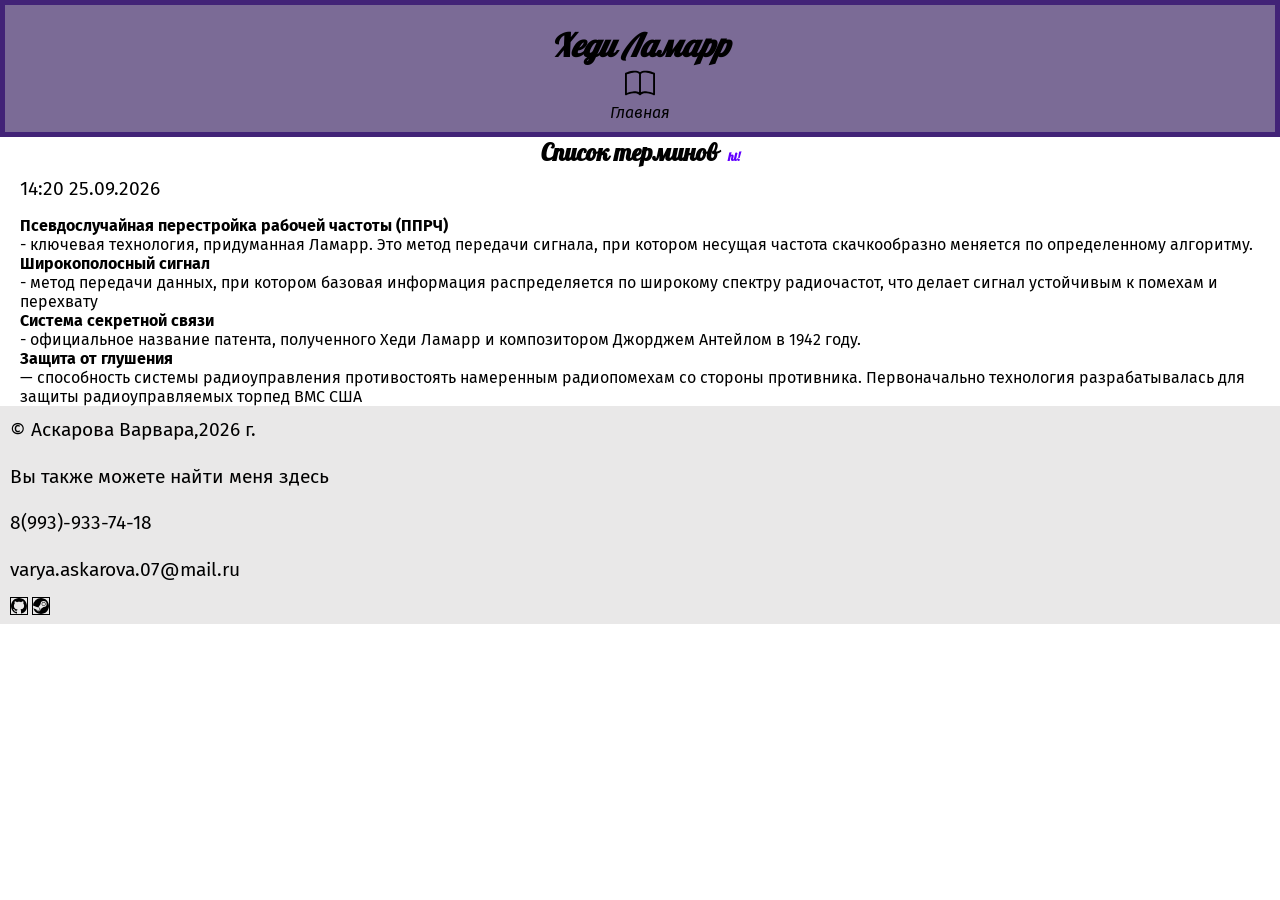
<file: article4.html>
<!DOCTYPE html>
<html lang="ru">
<head>
    <meta charset="UTF-8">
    <meta name="viewport" content="width=device-width, initial-scale=1.0">

    <meta name="keywords" content="Хеди Ламмар, список терминов, защита от глушения, технология">
    <meta name="description" content="Список терминов Хеди Ламмар.">
    <link rel="icon" type="image/ico" sizes="32x32" href="favicon.ico">

    <meta property="og:title" content="Главная страница">
<meta property="og:site_name" content="Хеди Ламарр">
<meta property="og:url" content="https://hallise.github.io/project1/">
<meta property="og:description" content="Сайт небольшой компании, которая занимается …">
<meta property="og:image" content="https://hallise.github.io/project1/img/67.jpg">

    <!-- Chrome, Firefox OS and Opera -->
<meta name="theme-color" content="#483D8B" />

<!-- Windows Phone -->
<meta name="msapplication-navbutton-color" content="#483D8B" />

<!-- iOS Safari -->
<meta name="apple-mobile-web-app-capable" content="yes" />
<meta name="apple-mobile-web-app-status-bar-style" content="black-transcluent" />

<!-- Яндекс.Браузер -->
<meta name="viewport" content="ya-title=#000000,ya-dock=fade" />

    <title>Хеди Ламарр</title>
    <link rel="preconnect" href="https://fonts.googleapis.com">
<link rel="preconnect" href="https://fonts.gstatic.com" crossorigin>
<link href="https://fonts.googleapis.com/css2?family=Fira+Sans:ital,wght@0,100;0,200;0,300;0,400;0,500;0,600;0,700;0,800;0,900;1,100;1,200;1,300;1,400;1,500;1,600;1,700;1,800;1,900&family=PT+Serif:ital,wght@0,400;0,700;1,400;1,700&display=swap" rel="stylesheet">

<link rel="preconnect" href="https://fonts.googleapis.com">
<link rel="preconnect" href="https://fonts.gstatic.com" crossorigin>
<link href="https://fonts.googleapis.com/css2?family=Pattaya&display=swap" rel="stylesheet">

    <link rel="stylesheet" href="https://cdn.jsdelivr.net/npm/bootstrap-icons@1.13.1/font/bootstrap-icons.min.css">

    <link rel="stylesheet" href="css/style.css">
</head>
<body>
    <header>
        <h1>Хеди Ламарр</h1>
        <img width="30px" src="img/5.svg" alt="книга">
        <nav>
    <ul>
        <li>
            <a href="index.html">Главная</a>
        </li>
    </ul>
</nav>
    </header>
<main>
    <section class="content">
        <h2>Список терминов</h2>
        <p><time datetime="2026-09-25T14:20">
        14:20 25.09.2026
        </time></p>
    <d1>
        <dt><strong>Псевдослучайная перестройка рабочей частоты (ППРЧ)</strong></dt>
        <dd>
            - ключевая технология, придуманная Ламарр. Это метод передачи сигнала, при котором несущая частота скачкообразно меняется по определенному алгоритму.
        </dd>
        <dt><strong>Широкополосный сигнал</strong></dt>
        <dd>
            - метод передачи данных, при котором базовая информация распределяется по широкому спектру радиочастот, что делает сигнал устойчивым к помехам и перехвату
        </dd>
        <dt><strong>Система секретной связи</strong></dt>
        <dd>
            - официальное название патента, полученного Хеди Ламарр и композитором Джорджем Антейлом в 1942 году.
        </dd>
        <dt><strong>Защита от глушения</strong></dt>
        <dd>
             — способность системы радиоуправления противостоять намеренным радиопомехам со стороны противника. Первоначально технология разрабатывалась для защиты радиоуправляемых торпед ВМС США
        </dd>
    </d1>  
</main>
<footer>
    <p>&copy; 
        <a target="_blank"href="https://vk.ru/">Аскарова Варвара,</a>2026 г.</p>
    <p>Вы также можете найти меня 
        <a target="_blank"href="https://midis.ru/specialities/razrabotka-kompyuternykh-igr-i-prilozheniy-s-virtualnoy-i-dopolnennoy-realnostyu-vr-ar/">здесь</a></p>
    <p><a href="tel:89939337418">8(993)-933-74-18</a></p>
    <p><a href="mailto:varya.askarova.07@mail.ru">varya.askarova.07@mail.ru</a></p>
    <a target="_blank" href="https://github.com/"><img wigth="200px" src="img/11.svg" alt="github" class="border"></a>
    <a target="_blank" href="https://store.steampowered.com/?l=russian"><img wigth="200px" src="img/steam.svg" alt="steam" class="border"></a>
</footer>
</body>
</html>
</file>
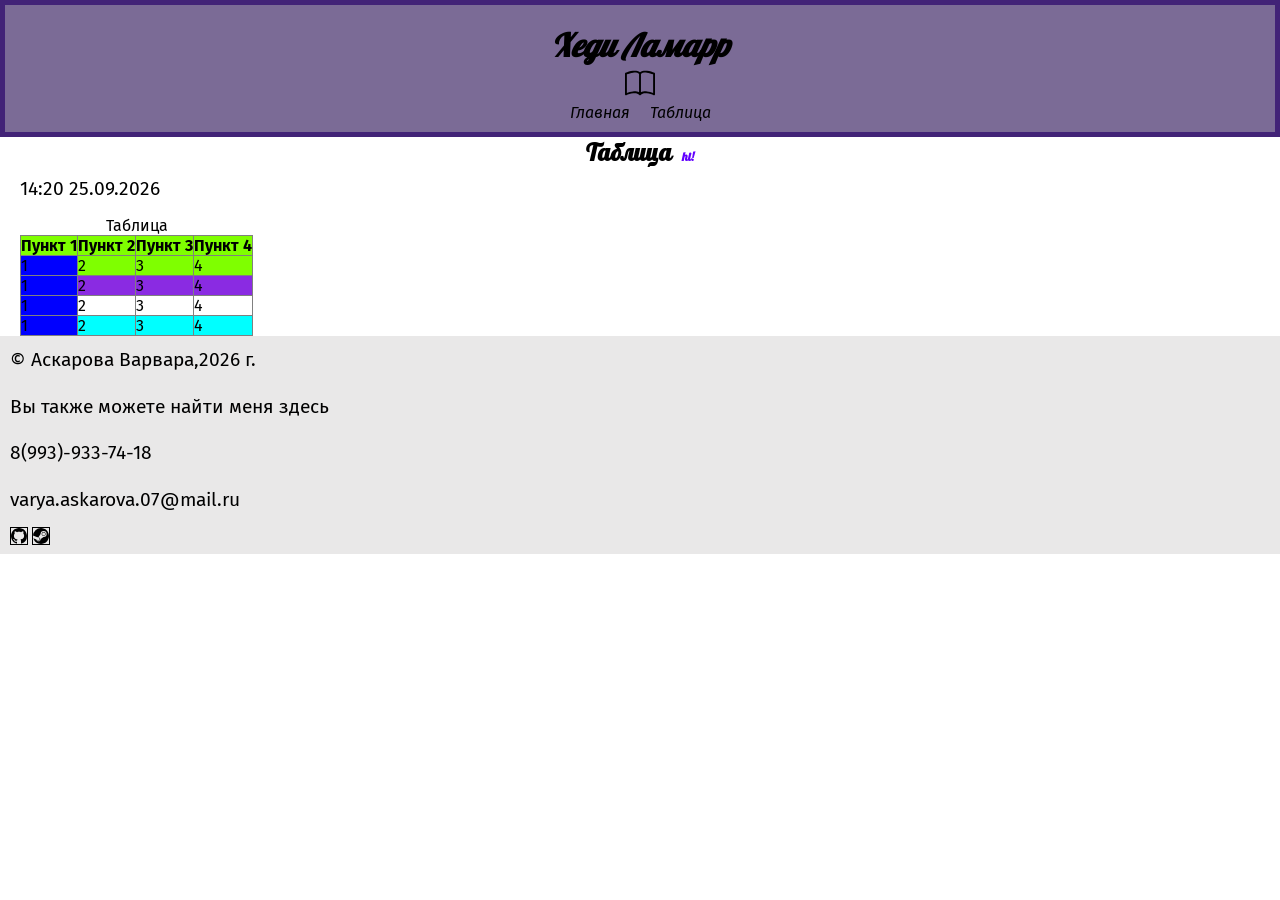
<file: article5.html>
<!DOCTYPE html>
<html lang="ru">
<head>
    <meta charset="UTF-8">
    <meta name="viewport" content="width=device-width, initial-scale=1.0">

    <meta name="keywords" content="Таблица">
    <meta name="description" content="Таблица.">
    <link rel="icon" type="image/ico" sizes="32x32" href="favicon.ico">

    <meta property="og:title" content="Главная страница">
<meta property="og:site_name" content="Хеди Ламарр">
<meta property="og:url" content="https://hallise.github.io/project1/">
<meta property="og:description" content="Сайт небольшой компании, которая занимается …">
<meta property="og:image" content="https://hallise.github.io/project1/img/67.jpg">

    <!-- Chrome, Firefox OS and Opera -->
<meta name="theme-color" content="#483D8B" />

<!-- Windows Phone -->
<meta name="msapplication-navbutton-color" content="#483D8B" />

<!-- iOS Safari -->
<meta name="apple-mobile-web-app-capable" content="yes" />
<meta name="apple-mobile-web-app-status-bar-style" content="black-transcluent" />

<!-- Яндекс.Браузер -->
<meta name="viewport" content="ya-title=#000000,ya-dock=fade" />

    <title>Хеди Ламарр</title>
    <link rel="preconnect" href="https://fonts.googleapis.com">
<link rel="preconnect" href="https://fonts.gstatic.com" crossorigin>
<link href="https://fonts.googleapis.com/css2?family=Fira+Sans:ital,wght@0,100;0,200;0,300;0,400;0,500;0,600;0,700;0,800;0,900;1,100;1,200;1,300;1,400;1,500;1,600;1,700;1,800;1,900&family=PT+Serif:ital,wght@0,400;0,700;1,400;1,700&display=swap" rel="stylesheet">

<link rel="preconnect" href="https://fonts.googleapis.com">
<link rel="preconnect" href="https://fonts.gstatic.com" crossorigin>
<link href="https://fonts.googleapis.com/css2?family=Pattaya&display=swap" rel="stylesheet">

    <link rel="stylesheet" href="https://cdn.jsdelivr.net/npm/bootstrap-icons@1.13.1/font/bootstrap-icons.min.css">

    <link rel="stylesheet" href="css/style.css">
</head>
<body>
    <header>
        <h1>Хеди Ламарр</h1>
        <img width="30px" src="img/5.svg" alt="книга">
        <nav>
    <ul>
        <li>
            <a href="index.html">Главная</a>
        </li>
        <li>
            <a href="#table">Таблица</a>
        </li>
    </ul>
</nav>
    </header>

<main>
    <section class="content">
        <h2>Таблица</h2>
        <p><time datetime="2026-09-25T14:20">
        14:20 25.09.2026
        </time></p>
    <section id="table"></section>

    <table border=1>
        <caption>Таблица</caption>
        <thead>
            <tr><th>Пункт 1</th><th>Пункт 2</th><th>Пункт 3</th><th>Пункт 4</th></tr>
        </thead>
        <tbody>
        <tr><td>1</td> <td>2</td> <td>3</td> <td>4</td> </tr>
        <tr><td>1</td> <td>2</td> <td>3</td> <td>4</td> </tr>
        <tr><td>1</td> <td>2</td> <td>3</td> <td>4</td> </tr>
        <tr><td>1</td> <td>2</td> <td>3</td> <td>4</td> </tr>
        </tbody>
    </table>

</main>
<footer>
    <p>&copy; 
        <a target="_blank"href="https://vk.ru/">Аскарова Варвара,</a>2026 г.</p>
    <p>Вы также можете найти меня 
        <a target="_blank"href="https://midis.ru/specialities/razrabotka-kompyuternykh-igr-i-prilozheniy-s-virtualnoy-i-dopolnennoy-realnostyu-vr-ar/">здесь</a></p>
    <p><a href="tel:89939337418">8(993)-933-74-18</a></p>
    <p><a href="mailto:varya.askarova.07@mail.ru">varya.askarova.07@mail.ru</a></p>
    <a target="_blank" href="https://github.com/"><img wigth="200px" src="img/11.svg" alt="github" class="border"></a>
    <a target="_blank" href="https://store.steampowered.com/?l=russian"><img wigth="200px" src="img/steam.svg" alt="steam" class="border"></a>
</footer>
</body>
</html>
</file>
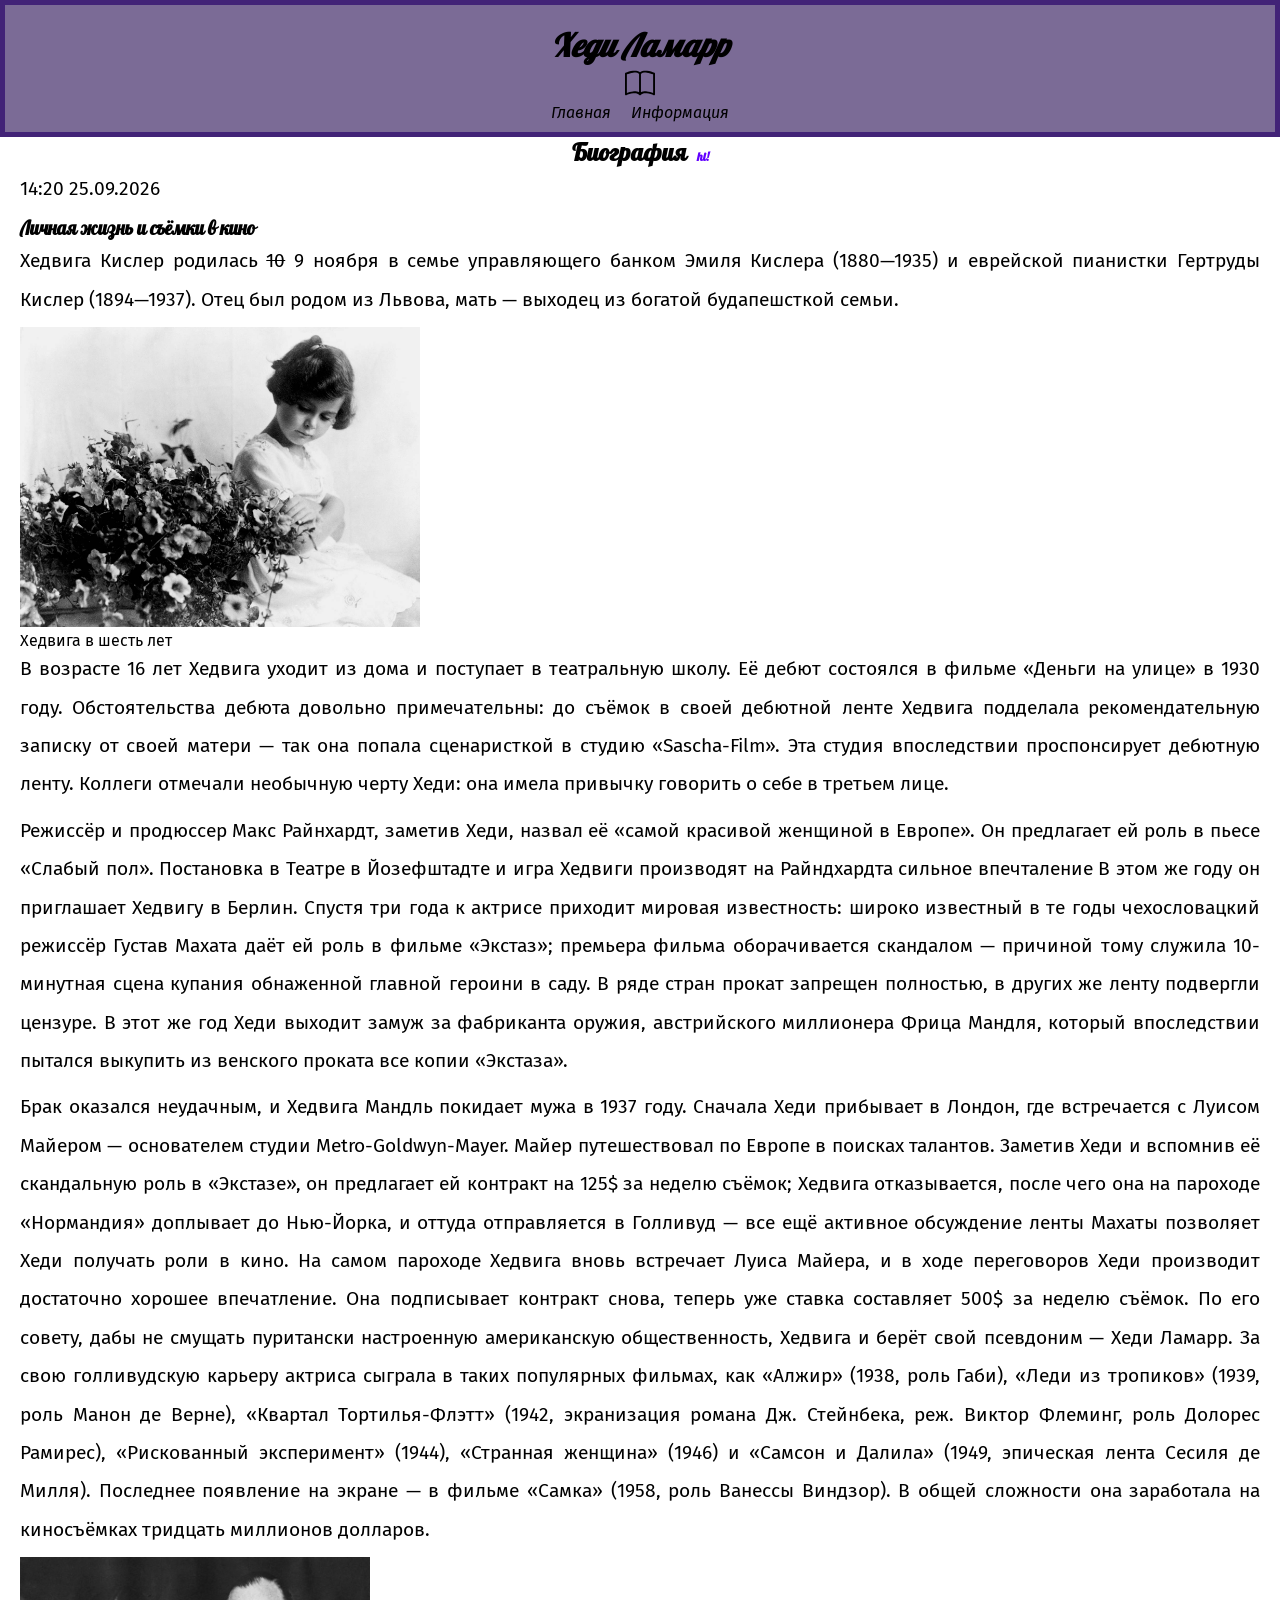
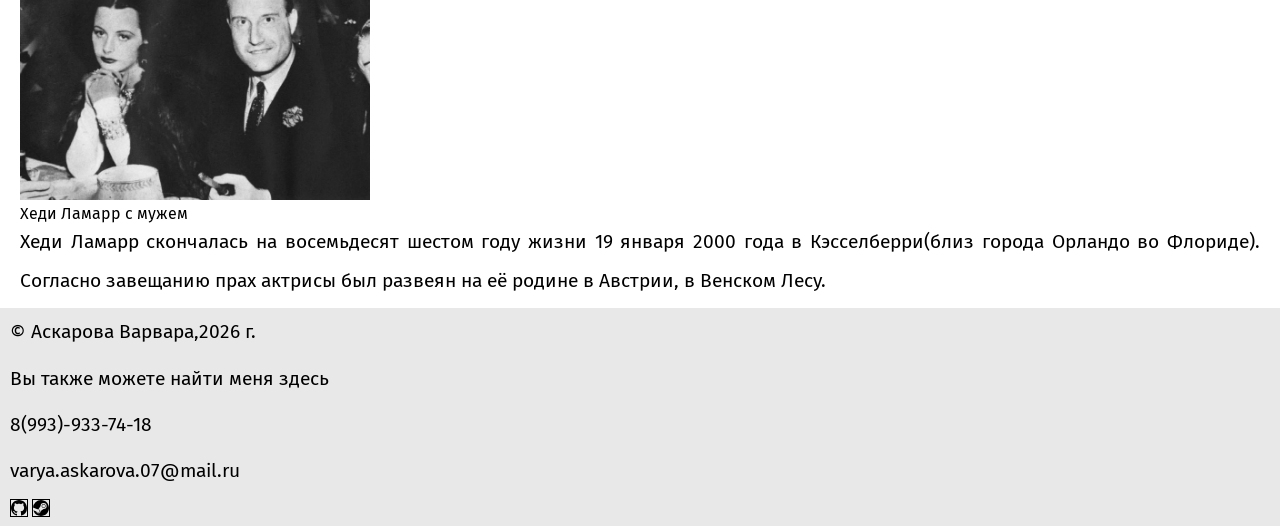
<file: project2/article1.html>
<!DOCTYPE html>
<html lang="ru">
<head>
    <meta charset="UTF-8">
    <meta name="viewport" content="width=device-width, initial-scale=1.0">
    <title>Хеди Ламарр</title>
    <link rel="preconnect" href="https://fonts.googleapis.com">
<link rel="preconnect" href="https://fonts.gstatic.com" crossorigin>
<link href="https://fonts.googleapis.com/css2?family=Fira+Sans:ital,wght@0,100;0,200;0,300;0,400;0,500;0,600;0,700;0,800;0,900;1,100;1,200;1,300;1,400;1,500;1,600;1,700;1,800;1,900&family=PT+Serif:ital,wght@0,400;0,700;1,400;1,700&display=swap" rel="stylesheet">

<link rel="preconnect" href="https://fonts.googleapis.com">
<link rel="preconnect" href="https://fonts.gstatic.com" crossorigin>
<link href="https://fonts.googleapis.com/css2?family=Pattaya&display=swap" rel="stylesheet">

    <link rel="stylesheet" href="https://cdn.jsdelivr.net/npm/bootstrap-icons@1.13.1/font/bootstrap-icons.min.css">

    <link rel="stylesheet" href="css/style.css">
</head>
<body>
    <header>
        <h1>Хеди Ламарр</h1>
        <img width="30px" src="img/5.svg" alt="книга">
        <nav>
    <ul>
        <li>
            <a href="index.html">Главная</a>
        </li>
        <li>
            <a href="#life"> Информация</a>
        </li>
    </ul>
</nav>
    </header>

<main>
    <section class="content">
        <h2>Биография</h2>
        <p><time datetime="2026-09-25T14:20">
        14:20 25.09.2026
        </time></p>
    <section id="life"></section>
    <h3>Личная жизнь и съёмки в кино</h3>
    <p>Хедвига Кислер родилась <del>10</del> 9 ноября в семье управляющего банком Эмиля Кислера (1880—1935) и еврейской пианистки Гертруды Кислер (1894—1937). Отец был родом из Львова, мать — выходец из богатой будапешсткой семьи.</p>
    <figure>
            <img width="400px" src="img/67.jpg" alt="портет2">
            <figcaption>Хедвига в шесть лет</figcaption>
        </figure>
    <p>В возрасте 16 лет Хедвига уходит из дома и поступает в театральную школу. Её дебют состоялся в фильме «Деньги на улице» в 1930 году. Обстоятельства дебюта довольно примечательны: до съёмок в своей дебютной ленте Хедвига подделала рекомендательную записку от своей матери — так она попала сценаристкой в студию «Sascha-Film». Эта студия впоследствии проспонсирует дебютную ленту. Коллеги отмечали необычную черту Хеди: она имела привычку говорить о себе в третьем лице.</p>
    <p>Режиссёр и продюссер Макс Райнхардт, заметив Хеди, назвал её «самой красивой женщиной в Европе». Он предлагает ей роль в пьесе «Слабый пол». Постановка в Театре в Йозефштадте и игра Хедвиги производят на Райндхардта сильное впечталение В этом же году он приглашает Хедвигу в Берлин. Спустя три года к актрисе приходит мировая известность: широко известный в те годы чехословацкий режиссёр Густав Махата даёт ей роль в фильме «Экстаз»; премьера фильма оборачивается скандалом — причиной тому служила 10-минутная сцена купания обнаженной главной героини в саду. В ряде стран прокат запрещен полностью, в других же ленту подвергли цензуре. В этот же год Хеди выходит замуж за фабриканта оружия, австрийского миллионера Фрица Мандля, который впоследствии пытался выкупить из венского проката все копии «Экстаза».</p>
    <p>Брак оказался неудачным, и Хедвига Мандль покидает мужа в 1937 году. Сначала Хеди прибывает в Лондон, где встречается с Луисом Майером — основателем студии Metro-Goldwyn-Mayer. Майер путешествовал по Европе в поисках талантов. Заметив Хеди и вспомнив её скандальную роль в «Экстазе», он предлагает ей контракт на 125$ за неделю съёмок; Хедвига отказывается, после чего она на пароходе «Нормандия» доплывает до Нью-Йорка, и оттуда отправляется в Голливуд — все ещё активное обсуждение ленты Махаты позволяет Хеди получать роли в кино. На самом пароходе Хедвига вновь встречает Луиса Майера, и в ходе переговоров Хеди производит достаточно хорошее впечатление. Она подписывает контракт снова, теперь уже ставка составляет 500$ за неделю съёмок. По его совету, дабы не смущать пуритански настроенную американскую общественность, Хедвига и берёт свой псевдоним — Хеди Ламарр. За свою голливудскую карьеру актриса сыграла в таких популярных фильмах, как «Алжир» (1938, роль Габи), «Леди из тропиков» (1939, роль Манон де Верне), «Квартал Тортилья-Флэтт» (1942, экранизация романа Дж. Стейнбека, реж. Виктор Флеминг, роль Долорес Рамирес), «Рискованный эксперимент» (1944), «Странная женщина» (1946) и «Самсон и Далила» (1949, эпическая лента Сесиля де Милля). Последнее появление на экране — в фильме «Самка» (1958, роль Ванессы Виндзор). В общей сложности она заработала на киносъёмках тридцать миллионов долларов.</p>
    <figure>
        <img width="350px" src="img/69.jpg" alt="портет">
        <figcaption>Хеди Ламарр с мужем</figcaption>
    </figure>
    <p>Хеди Ламарр скончалась на восемьдесят шестом году жизни 19 января 2000 года в Кэсселберри(близ города Орландо во Флориде). Согласно завещанию прах актрисы был развеян на её родине в Австрии, в Венском Лесу.</p>
    </section>
    
</main>
<footer>
    <p>&copy; 
        <a target="_blank"href="https://vk.ru/">Аскарова Варвара,</a>2026 г.</p>
    <p>Вы также можете найти меня 
        <a target="_blank"href="https://midis.ru/specialities/razrabotka-kompyuternykh-igr-i-prilozheniy-s-virtualnoy-i-dopolnennoy-realnostyu-vr-ar/">здесь</a></p>
    <p><a href="tel:89939337418">8(993)-933-74-18</a></p>
    <p><a href="mailto:varya.askarova.07@mail.ru">varya.askarova.07@mail.ru</a></p>
    <a target="_blank" href="https://github.com/"><img wigth="200px" src="img/11.svg" alt="github" class="border"></a>
    <a target="_blank" href="https://store.steampowered.com/?l=russian"><img wigth="200px" src="img/steam.svg" alt="steam" class="border"></a>
</footer>
</body>
</html>
</file>
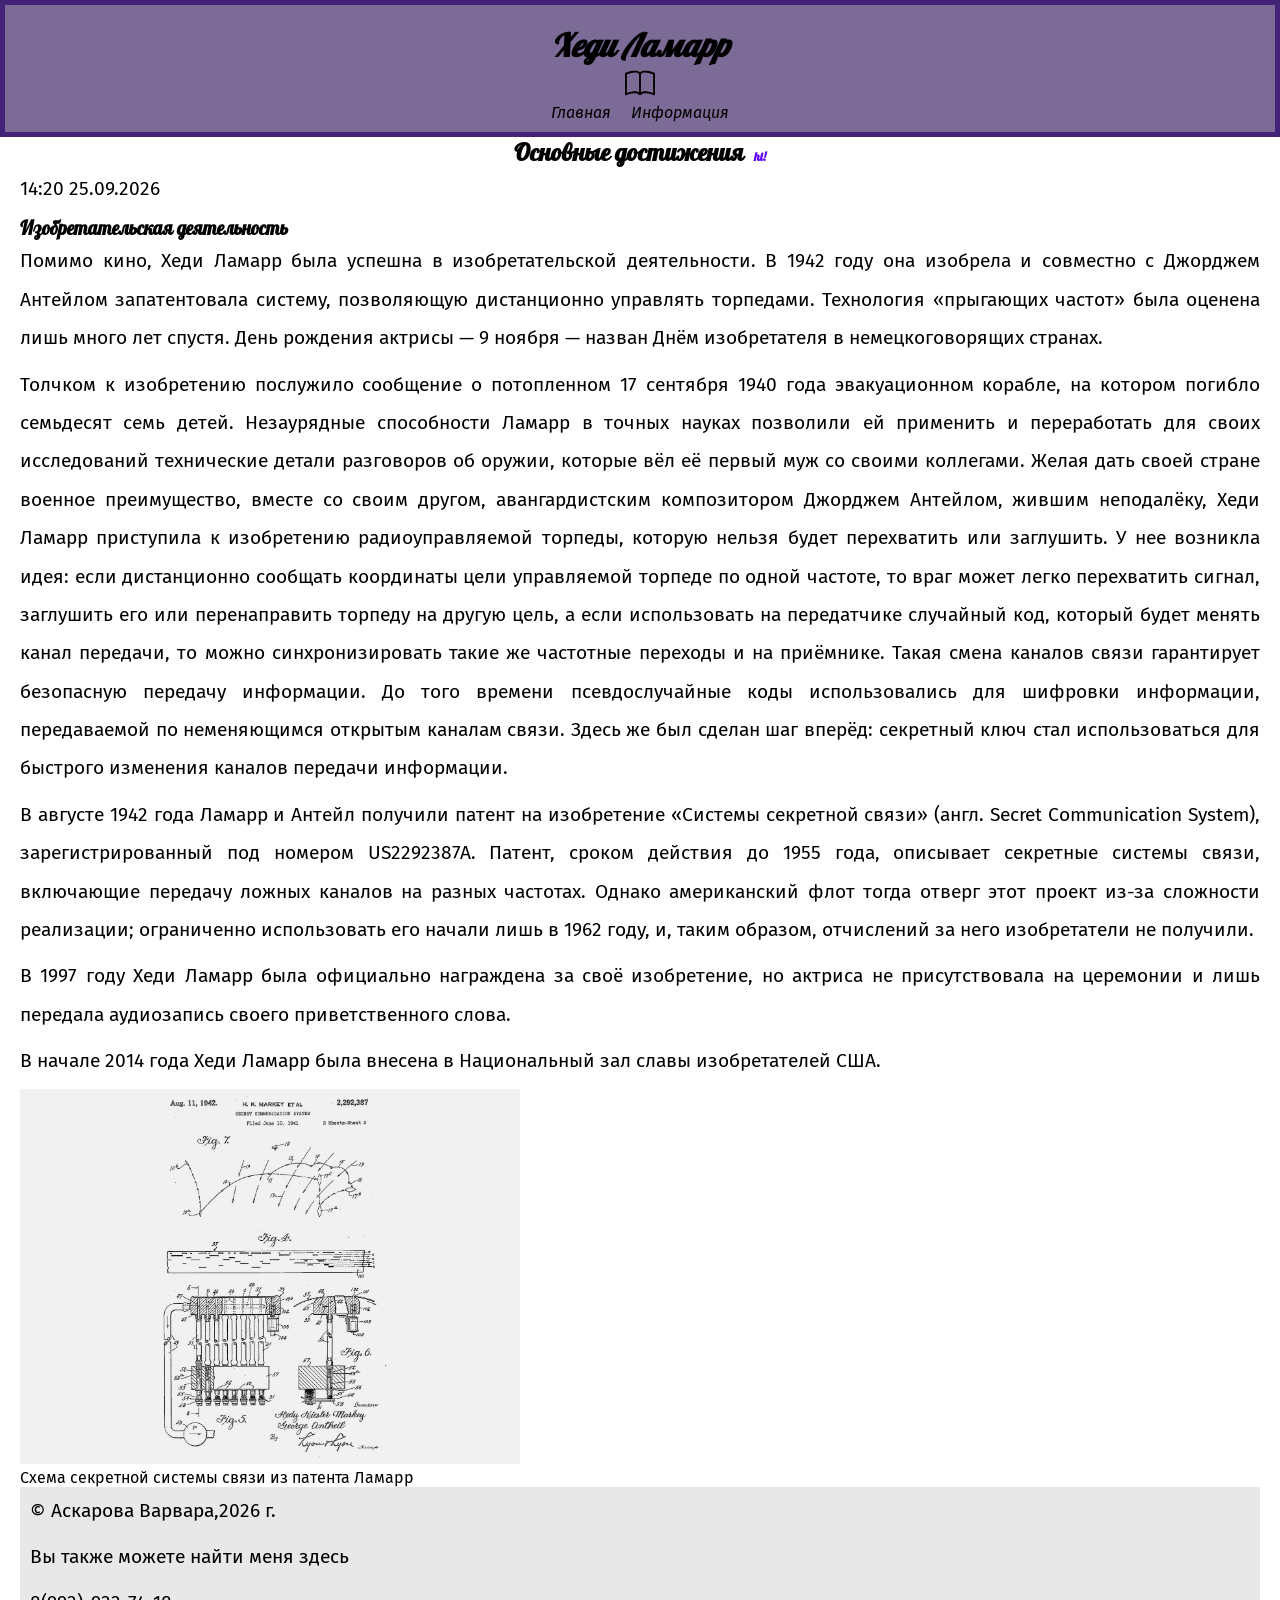
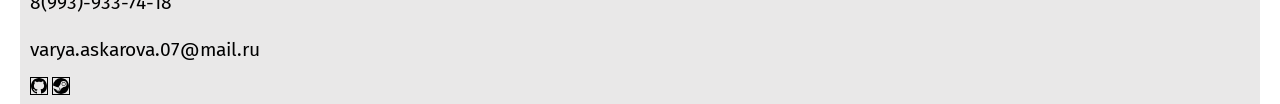
<file: project2/article2.html>
<!DOCTYPE html>
<html lang="ru">
<head>
    <meta charset="UTF-8">
    <meta name="viewport" content="width=device-width, initial-scale=1.0">
    <title>Хеди Ламарр</title>
    <link rel="preconnect" href="https://fonts.googleapis.com">
<link rel="preconnect" href="https://fonts.gstatic.com" crossorigin>
<link href="https://fonts.googleapis.com/css2?family=Fira+Sans:ital,wght@0,100;0,200;0,300;0,400;0,500;0,600;0,700;0,800;0,900;1,100;1,200;1,300;1,400;1,500;1,600;1,700;1,800;1,900&family=PT+Serif:ital,wght@0,400;0,700;1,400;1,700&display=swap" rel="stylesheet">

<link rel="preconnect" href="https://fonts.googleapis.com">
<link rel="preconnect" href="https://fonts.gstatic.com" crossorigin>
<link href="https://fonts.googleapis.com/css2?family=Pattaya&display=swap" rel="stylesheet">

    <link rel="stylesheet" href="https://cdn.jsdelivr.net/npm/bootstrap-icons@1.13.1/font/bootstrap-icons.min.css">

    <link rel="stylesheet" href="css/style.css">
</head>
<body>
    <header>
        <h1>Хеди Ламарр</h1>
        <img width="30px" src="img/5.svg" alt="книга">
        <nav>
    <ul>
        <li>
            <a href="index.html">Главная</a>
        </li>
        <li>
            <a href="#inventions"> Информация</a>
        </li>
    </ul>
</nav>
    </header>

<main>
    <section class="content">
    <section id="inventions">
        <h2>Основные достижения</h2>
        <p><time datetime="2026-09-25T14:20">
        14:20 25.09.2026
        </time></p>
        <h3>Изобретательская деятельность</h3>
    <p>Помимо кино, Хеди Ламарр была успешна в изобретательской деятельности. В 1942 году она изобрела и совместно с Джорджем Антейлом запатентовала систему, позволяющую дистанционно управлять торпедами. Технология «прыгающих частот» была оценена лишь много лет спустя. День рождения актрисы — 9 ноября — назван Днём изобретателя в немецкоговорящих странах.</p>
    <p>Толчком к изобретению послужило сообщение о потопленном 17 сентября 1940 года эвакуационном корабле, на котором погибло семьдесят семь детей. Незаурядные способности Ламарр в точных науках позволили ей применить и переработать для своих исследований технические детали разговоров об оружии, которые вёл её первый муж со своими коллегами. Желая дать своей стране военное преимущество, вместе со своим другом, авангардистским композитором Джорджем Антейлом, жившим неподалёку, Хеди Ламарр приступила к изобретению радиоуправляемой торпеды, которую нельзя будет перехватить или заглушить. У нее возникла идея: если дистанционно сообщать координаты цели управляемой торпеде по одной частоте, то враг может легко перехватить сигнал, заглушить его или перенаправить торпеду на другую цель, а если использовать на передатчике случайный код, который будет менять канал передачи, то можно синхронизировать такие же частотные переходы и на приёмнике. Такая смена каналов связи гарантирует безопасную передачу информации. До того времени псевдослучайные коды использовались для шифровки информации, передаваемой по неменяющимся открытым каналам связи. Здесь же был сделан шаг вперёд: секретный ключ стал использоваться для быстрого изменения каналов передачи информации.</p>
    <p>В августе 1942 года Ламарр и Антейл получили патент на изобретение «Системы секретной связи» (англ. Secret Communication System), зарегистрированный под номером US2292387A. Патент, сроком действия до 1955 года, описывает секретные системы связи, включающие передачу ложных каналов на разных частотах. Однако американский флот тогда отверг этот проект из-за сложности реализации; ограниченно использовать его начали лишь в 1962 году, и, таким образом, отчислений за него изобретатели не получили.</p>
    <p>В 1997 году Хеди Ламарр была официально награждена за своё изобретение, но актриса не присутствовала на церемонии и лишь передала аудиозапись своего приветственного слова.</p>
    <p>В начале 2014 года Хеди Ламарр была внесена в Национальный зал славы изобретателей США.</p>
    <figure>
        <img width="500px" src="img/6.jpg" alt="портет">
        <figcaption>Схема секретной системы связи из патента Ламарр</figcaption>
    </figure>
    </section>
    
<main>
<footer>
    <p>&copy; 
        <a target="_blank"href="https://vk.ru/">Аскарова Варвара,</a>2026 г.</p>
    <p>Вы также можете найти меня 
        <a target="_blank"href="https://midis.ru/specialities/razrabotka-kompyuternykh-igr-i-prilozheniy-s-virtualnoy-i-dopolnennoy-realnostyu-vr-ar/">здесь</a></p>
    <p><a href="tel:89939337418">8(993)-933-74-18</a></p>
    <p><a href="mailto:varya.askarova.07@mail.ru">varya.askarova.07@mail.ru</a></p>
    <a target="_blank" href="https://github.com/"><img wigth="200px" src="img/11.svg" alt="github" class="border"></a>
    <a target="_blank" href="https://store.steampowered.com/?l=russian"><img wigth="200px" src="img/steam.svg" alt="steam" class="border"></a>
</footer>
</body>
</html>
</file>
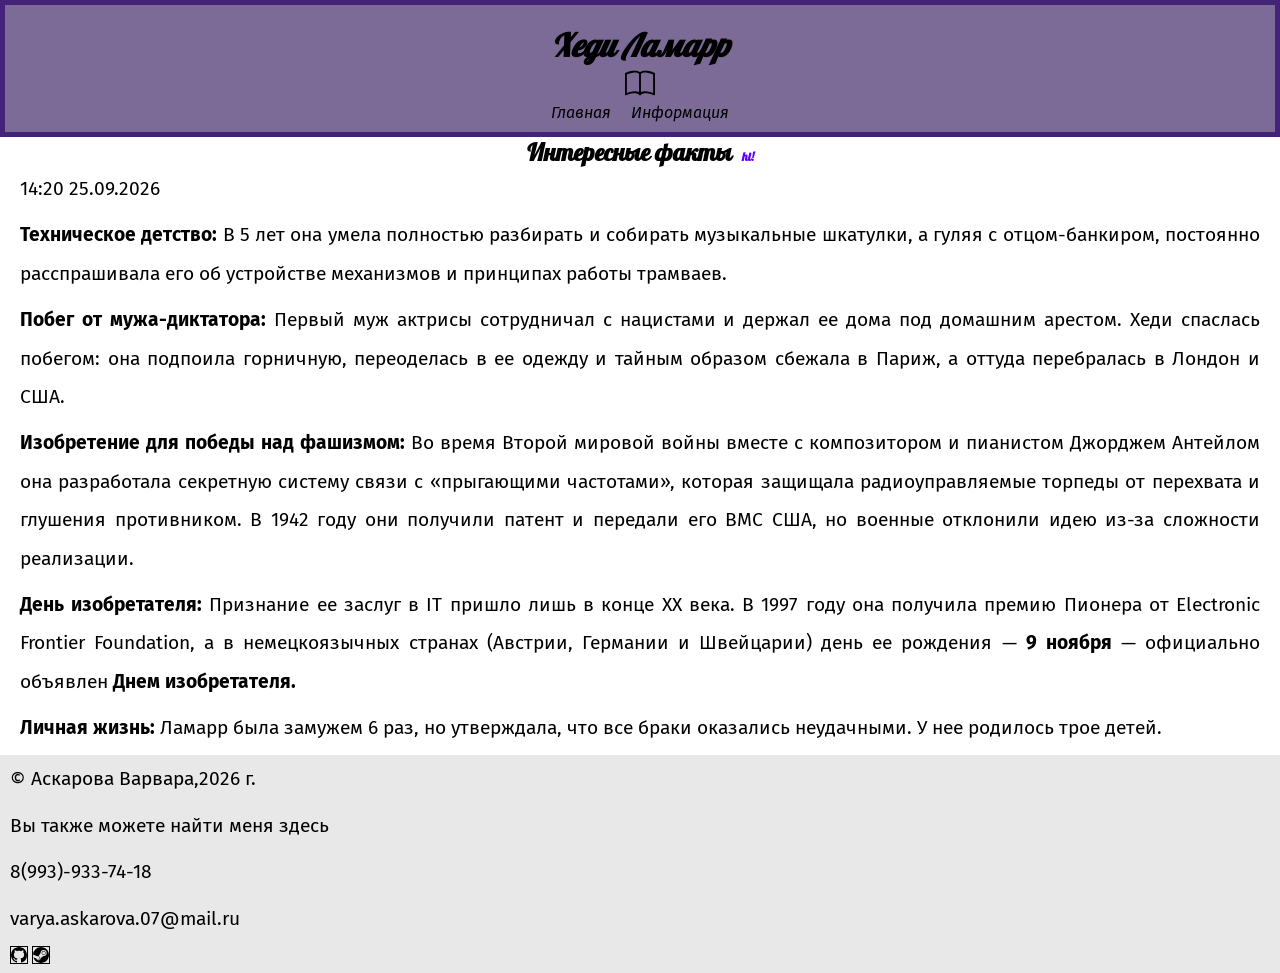
<file: project2/article3.html>
<!DOCTYPE html>
<html lang="ru">
<head>
    <meta charset="UTF-8">
    <meta name="viewport" content="width=device-width, initial-scale=1.0">
    <title>Хеди Ламарр</title>
    <link rel="preconnect" href="https://fonts.googleapis.com">
<link rel="preconnect" href="https://fonts.gstatic.com" crossorigin>
<link href="https://fonts.googleapis.com/css2?family=Fira+Sans:ital,wght@0,100;0,200;0,300;0,400;0,500;0,600;0,700;0,800;0,900;1,100;1,200;1,300;1,400;1,500;1,600;1,700;1,800;1,900&family=PT+Serif:ital,wght@0,400;0,700;1,400;1,700&display=swap" rel="stylesheet">

<link rel="preconnect" href="https://fonts.googleapis.com">
<link rel="preconnect" href="https://fonts.gstatic.com" crossorigin>
<link href="https://fonts.googleapis.com/css2?family=Pattaya&display=swap" rel="stylesheet">

    <link rel="stylesheet" href="https://cdn.jsdelivr.net/npm/bootstrap-icons@1.13.1/font/bootstrap-icons.min.css">

    <link rel="stylesheet" href="css/style.css">
</head>
<body>
    <header>
        <h1>Хеди Ламарр</h1>
        <img width="30px" src="img/5.svg" alt="книга">
        <nav>
    <ul>
        <li>
            <a href="index.html">Главная</a>
        </li>
        <li>
            <a href="#fact">Информация</a>
        </li>
    </ul>
</nav>
    </header>
<main>
    <section class="content">
    <section id="fact">
        <h2>Интересные факты</h2>
        <p><time datetime="2026-09-25T14:20">
        14:20 25.09.2026
        </time></p>
    <p><strong>Техническое детство:</strong> В 5 лет она умела полностью разбирать и собирать музыкальные шкатулки, а гуляя с отцом-банкиром, постоянно расспрашивала его об устройстве механизмов и принципах работы трамваев.</p>
    <p><strong> Побег от мужа-диктатора:</strong> Первый муж актрисы сотрудничал с нацистами и держал ее дома под домашним арестом. Хеди спаслась побегом: она подпоила горничную, переоделась в ее одежду и тайным образом сбежала в Париж, а оттуда перебралась в Лондон и США.</p>
    <p><strong> Изобретение для победы над фашизмом:</strong> Во время Второй мировой войны вместе с композитором и пианистом Джорджем Антейлом она разработала секретную систему связи с «прыгающими частотами», которая защищала радиоуправляемые торпеды от перехвата и глушения противником. В 1942 году они получили патент и передали его ВМС США, но военные отклонили идею из-за сложности реализации.</p>
    <p><strong> День изобретателя:</strong> Признание ее заслуг в IT пришло лишь в конце XX века. В 1997 году она получила премию Пионера от Electronic Frontier Foundation, а в немецкоязычных странах (Австрии, Германии и Швейцарии) день ее рождения — <strong>9 ноября</strong> — официально объявлен <strong>Днем изобретателя.</strong></p>
    <p><strong> Личная жизнь: </strong> Ламарр была замужем 6 раз, но утверждала, что все браки оказались неудачными. У нее родилось трое детей.</p>
    </section>
   
    </main>
<footer>
    <p>&copy; 
        <a target="_blank"href="https://vk.ru/">Аскарова Варвара,</a>2026 г.</p>
    <p>Вы также можете найти меня 
        <a target="_blank"href="https://midis.ru/specialities/razrabotka-kompyuternykh-igr-i-prilozheniy-s-virtualnoy-i-dopolnennoy-realnostyu-vr-ar/">здесь</a></p>
    <p><a href="tel:89939337418">8(993)-933-74-18</a></p>
    <p><a href="mailto:varya.askarova.07@mail.ru">varya.askarova.07@mail.ru</a></p>
    <a target="_blank" href="https://github.com/"><img wigth="200px" src="img/11.svg" alt="github" class="border"></a>
    <a target="_blank" href="https://store.steampowered.com/?l=russian"><img wigth="200px" src="img/steam.svg" alt="steam" class="border"></a>
</footer>
</body>
</html>
</file>
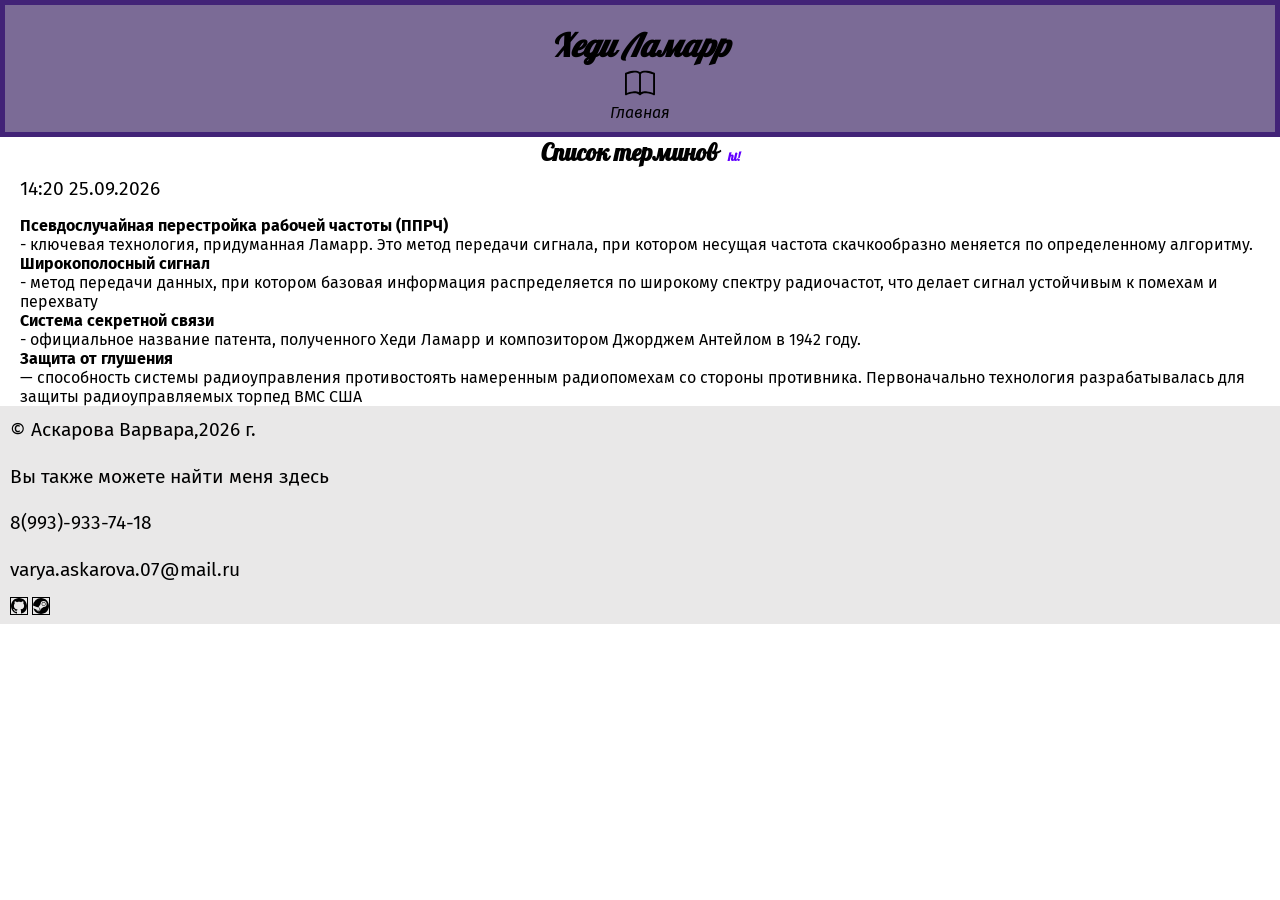
<file: project2/article4.html>
<!DOCTYPE html>
<html lang="ru">
<head>
    <meta charset="UTF-8">
    <meta name="viewport" content="width=device-width, initial-scale=1.0">
    <title>Хеди Ламарр</title>
    <link rel="preconnect" href="https://fonts.googleapis.com">
<link rel="preconnect" href="https://fonts.gstatic.com" crossorigin>
<link href="https://fonts.googleapis.com/css2?family=Fira+Sans:ital,wght@0,100;0,200;0,300;0,400;0,500;0,600;0,700;0,800;0,900;1,100;1,200;1,300;1,400;1,500;1,600;1,700;1,800;1,900&family=PT+Serif:ital,wght@0,400;0,700;1,400;1,700&display=swap" rel="stylesheet">

<link rel="preconnect" href="https://fonts.googleapis.com">
<link rel="preconnect" href="https://fonts.gstatic.com" crossorigin>
<link href="https://fonts.googleapis.com/css2?family=Pattaya&display=swap" rel="stylesheet">

    <link rel="stylesheet" href="https://cdn.jsdelivr.net/npm/bootstrap-icons@1.13.1/font/bootstrap-icons.min.css">

    <link rel="stylesheet" href="css/style.css">
</head>
<body>
    <header>
        <h1>Хеди Ламарр</h1>
        <img width="30px" src="img/5.svg" alt="книга">
        <nav>
    <ul>
        <li>
            <a href="index.html">Главная</a>
        </li>
    </ul>
</nav>
    </header>
<main>
    <section class="content">
        <h2>Список терминов</h2>
        <p><time datetime="2026-09-25T14:20">
        14:20 25.09.2026
        </time></p>
    <d1>
        <dt><strong>Псевдослучайная перестройка рабочей частоты (ППРЧ)</strong></dt>
        <dd>
            - ключевая технология, придуманная Ламарр. Это метод передачи сигнала, при котором несущая частота скачкообразно меняется по определенному алгоритму.
        </dd>
        <dt><strong>Широкополосный сигнал</strong></dt>
        <dd>
            - метод передачи данных, при котором базовая информация распределяется по широкому спектру радиочастот, что делает сигнал устойчивым к помехам и перехвату
        </dd>
        <dt><strong>Система секретной связи</strong></dt>
        <dd>
            - официальное название патента, полученного Хеди Ламарр и композитором Джорджем Антейлом в 1942 году.
        </dd>
        <dt><strong>Защита от глушения</strong></dt>
        <dd>
             — способность системы радиоуправления противостоять намеренным радиопомехам со стороны противника. Первоначально технология разрабатывалась для защиты радиоуправляемых торпед ВМС США
        </dd>
    </d1>  
</main>
<footer>
    <p>&copy; 
        <a target="_blank"href="https://vk.ru/">Аскарова Варвара,</a>2026 г.</p>
    <p>Вы также можете найти меня 
        <a target="_blank"href="https://midis.ru/specialities/razrabotka-kompyuternykh-igr-i-prilozheniy-s-virtualnoy-i-dopolnennoy-realnostyu-vr-ar/">здесь</a></p>
    <p><a href="tel:89939337418">8(993)-933-74-18</a></p>
    <p><a href="mailto:varya.askarova.07@mail.ru">varya.askarova.07@mail.ru</a></p>
    <a target="_blank" href="https://github.com/"><img wigth="200px" src="img/11.svg" alt="github" class="border"></a>
    <a target="_blank" href="https://store.steampowered.com/?l=russian"><img wigth="200px" src="img/steam.svg" alt="steam" class="border"></a>
</footer>
</body>
</html>
</file>
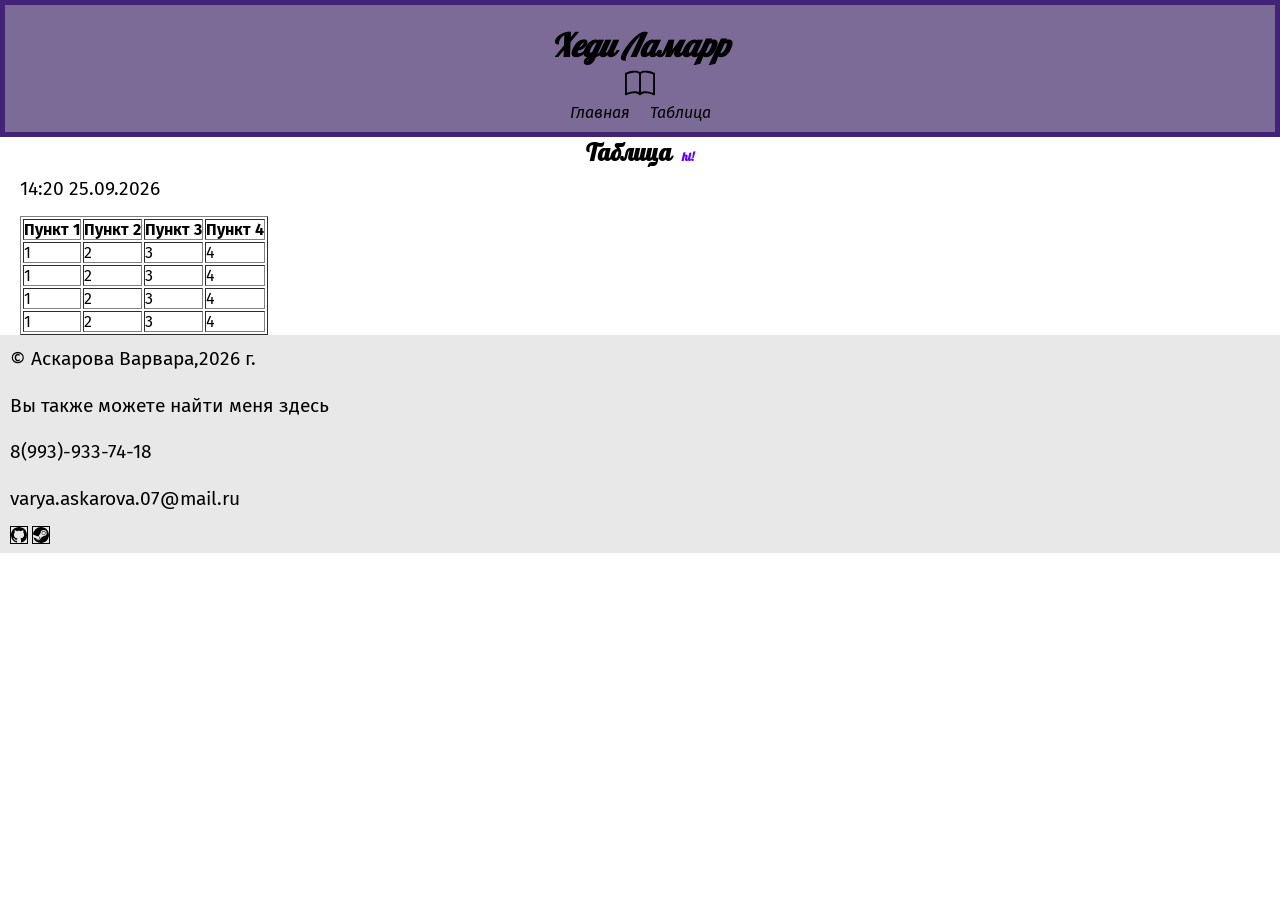
<file: project2/article5.html>
<!DOCTYPE html>
<html lang="ru">
<head>
    <meta charset="UTF-8">
    <meta name="viewport" content="width=device-width, initial-scale=1.0">
    <title>Хеди Ламарр</title>
    <link rel="preconnect" href="https://fonts.googleapis.com">
<link rel="preconnect" href="https://fonts.gstatic.com" crossorigin>
<link href="https://fonts.googleapis.com/css2?family=Fira+Sans:ital,wght@0,100;0,200;0,300;0,400;0,500;0,600;0,700;0,800;0,900;1,100;1,200;1,300;1,400;1,500;1,600;1,700;1,800;1,900&family=PT+Serif:ital,wght@0,400;0,700;1,400;1,700&display=swap" rel="stylesheet">

<link rel="preconnect" href="https://fonts.googleapis.com">
<link rel="preconnect" href="https://fonts.gstatic.com" crossorigin>
<link href="https://fonts.googleapis.com/css2?family=Pattaya&display=swap" rel="stylesheet">

    <link rel="stylesheet" href="https://cdn.jsdelivr.net/npm/bootstrap-icons@1.13.1/font/bootstrap-icons.min.css">

    <link rel="stylesheet" href="css/style.css">
</head>
<body>
    <header>
        <h1>Хеди Ламарр</h1>
        <img width="30px" src="img/5.svg" alt="книга">
        <nav>
    <ul>
        <li>
            <a href="index.html">Главная</a>
        </li>
        <li>
            <a href="#table">Таблица</a>
        </li>
    </ul>
</nav>
    </header>

<main>
    <section class="content">
        <h2>Таблица</h2>
        <p><time datetime="2026-09-25T14:20">
        14:20 25.09.2026
        </time></p>
    <section id="table"></section>

    <table border="1">
        <thead>
            <tr> <th>Пункт 1</th> <th>Пункт 2</th> <th>Пункт 3</th> <th>Пункт 4</th> </tr>
        </thead>
        <tr> <td>1</td> <td>2</td> <td>3</td> <td>4</td> </tr>
        <tr> <td>1</td> <td>2</td> <td>3</td> <td>4</td> </tr>
        <tr> <td>1</td> <td>2</td> <td>3</td> <td>4</td> </tr>
        <tr> <td>1</td> <td>2</td> <td>3</td> <td>4</td> </tr>
    </table>

</main>
<footer>
    <p>&copy; 
        <a target="_blank"href="https://vk.ru/">Аскарова Варвара,</a>2026 г.</p>
    <p>Вы также можете найти меня 
        <a target="_blank"href="https://midis.ru/specialities/razrabotka-kompyuternykh-igr-i-prilozheniy-s-virtualnoy-i-dopolnennoy-realnostyu-vr-ar/">здесь</a></p>
    <p><a href="tel:89939337418">8(993)-933-74-18</a></p>
    <p><a href="mailto:varya.askarova.07@mail.ru">varya.askarova.07@mail.ru</a></p>
    <a target="_blank" href="https://github.com/"><img wigth="200px" src="img/11.svg" alt="github" class="border"></a>
    <a target="_blank" href="https://store.steampowered.com/?l=russian"><img wigth="200px" src="img/steam.svg" alt="steam" class="border"></a>
</footer>
</body>
</html>
</file>
<file: css/style.css>
* {
    margin: 0;
    padding: 0;
}

body {
    font-size: 1em;
    font-family: "Fira Sans", sans-serif;
}

h1,h2,h3 
{
    font-weight: 100px;
    font-family: "Pattaya", sans-serif;
}

header {
    background-color: rgb(123, 107, 150);
    text-align: center;
    padding-top: 20px;
    padding-bottom: 10px;
    color: rgb(0, 0, 0);
    border: 5px solid rgb(66, 35, 119);
    font-style: italic;
}

footer {
    background-color: rgb(233, 232, 232);
    padding: 5px 10px;
}

#about {
    background-color: rgb(119, 119, 119);
    padding: 20px;
    text-align: center;
}


#articles {
    background-color: rgb(89, 95, 121);
    padding: 20px;
}

p {
    text-align: justify;
    font-size: 1.2rem;
    line-height: 2.4rem;
    margin-bottom: 0.5rem;
}

#about p:first-line {
    letter-spacing: 5px;
 } 

p:lang(en){
    font-size:15pt;
}

h2 {
    text-align: center;
    font-size: 1.5rem;
}

ol {
    padding-left: 2rem;
}

nav ul {
    list-style: none;
    display: flex;
    gap: 20px;
    justify-content: center;
}

a {
    color: black;
}

.content {
    padding-left: 20px;
    padding-right: 20px;
}

nav a:visited {
    color: rgb(0, 0, 0);
}
nav a:hover {
    color: rgb(66, 35, 119);
    text-decoration: underline;
}
nav a:focus {
    color: rgb(195, 0, 255);
    transform: scale(1.2);
}

nav a:active {
    color: rgb(66, 35, 119);
}
nav a {
    color: rgb(0, 0, 0);
    text-decoration: none;
    display: inline-block;
    transition: 0.5s;
}

#articles li:nth-child(odd) {
    background-color: rgb(61, 75, 139);
}
#articles li:nth-child(even) {
    background-color: rgb(42, 55, 114);
}

h2::after {
    content: "hi!";
    font-size: 12px;
    margin-left: 10px;
    color: rgb(98, 0, 255);
}

.bi-stars {
    color: darkgreen;
    font-size: 20px;
}

#articles a::after {
    content: "\F6A9";
    font-family: "bootstrap-icons";
    color: rgb(2, 4, 110);
    margin-left: 20px;
    text-decoration: none;
}

/*--------Верстка формы---------*/
.form-reg {
    width: 250px;
    margin: 20px auto;
    background-color: rgb(95, 87, 150);
    border-radius: 20px;
    padding: 25px;
}

input {
    background-color: rgb(151, 141, 214);
    border: darkslateblue 1px solid;
    border-radius: 5px;
    padding: 5px;
    color: darkslateblue;
}

input[type=submit] {
    background-color: rgb(61, 139, 61);
    color: aliceblue;
    padding: 10px;
}
input[type=submit]:hover {
    background-color: rgb(49, 37, 126);
    cursor: pointer;
}

input[type=checkbox],
input[type-radio] {
    accent-color: rgb(49, 37, 126);
}

input[type=reset] {
    background-color: rgb(139, 61, 61);
    color: aliceblue;
    padding: 5px;
}
input[type=reset]:hover {
    background-color: rgb(49, 37, 126);
    cursor: pointer;
}

select {
    width: 180px;
    background-color: rgb(151, 141, 214);
    border: darkslateblue 1px solid;
    border-radius: 5px;
    padding: 5px;
    color: darkslateblue
}
textarea {
    width: 250px;
    background-color: rgb(151, 141, 214);
    border: darkslateblue 1px solid;
    border-radius: 5px;
    padding: 5px;
    color: darkslateblue
}


a:visited {
    color: rgb(0, 0, 0);
}
a:hover {
    color: rgb(38, 0, 255);
    text-decoration: underline;
}
a:focus {
    color: rgb(0, 217, 255);
    transform: scale(1.2);
}

a:active {
    color: rgb(0, 4, 223);
}
a {
    color: rgb(0, 0, 0);
    text-decoration: none;
    display: inline-block;
    transition: 0.5s;
}

li:nth-child(4)::before {
    background-color: rgb(15, 58, 230);
    content: "Важно!";
    font-size: 12px;
    margin-left: 10px;
    color: rgb(255, 255, 255);
    border: 1px solid rgb(0, 0, 0);
}

.blue
{
    color: blue;
}

.border
{
    border: black solid 1px;
}

h2 + figure {
    padding-bottom: 100px;
}

table{
    border-collapse: collapse;
}
tr:nth-child(even)
{
    background-color: blueviolet;
}
td:first-child
{
    background-color: blue;
}
tr:last-child
{
    background-color: aqua;
}
tr:first-child
{
    background-color: chartreuse;
}
figure + h3{
    padding-top: 50px;
}
</file>
<file: project2/css/style.css>
* {
    margin: 0;
    padding: 0;
}

body {
    font-size: 1em;
    font-family: "Fira Sans", sans-serif;
}

h1,h2,h3 
{
    font-weight: 100px;
    font-family: "Pattaya", sans-serif;
}

header {
    background-color: rgb(123, 107, 150);
    text-align: center;
    padding-top: 20px;
    padding-bottom: 10px;
    color: rgb(0, 0, 0);
    border: 5px solid rgb(66, 35, 119);
    font-style: italic;
}

footer {
    background-color: rgb(233, 232, 232);
    padding: 5px 10px;
}

#about {
    background-color: rgb(119, 119, 119);
    padding: 20px;
    text-align: center;
}


#articles {
    background-color: rgb(89, 95, 121);
    padding: 20px;
}

p {
    text-align: justify;
    font-size: 1.2rem;
    line-height: 2.4rem;
    margin-bottom: 0.5rem;
}

#about p:first-line {
    letter-spacing: 5px;
 } 

p:lang(en){
    font-size:15pt;
}

h2 {
    text-align: center;
    font-size: 1.5rem;
}

ol {
    padding-left: 2rem;
}

nav ul {
    list-style: none;
    display: flex;
    gap: 20px;
    justify-content: center;
}

a {
    color: black;
}

.content {
    padding-left: 20px;
    padding-right: 20px;
}

nav a:visited {
    color: rgb(0, 0, 0);
}
nav a:hover {
    color: rgb(66, 35, 119);
    text-decoration: underline;
}
nav a:focus {
    color: rgb(195, 0, 255);
    transform: scale(1.2);
}

nav a:active {
    color: rgb(66, 35, 119);
}
nav a {
    color: rgb(0, 0, 0);
    text-decoration: none;
    display: inline-block;
    transition: 0.5s;
}

#articles li:nth-child(odd) {
    background-color: rgb(61, 75, 139);
}
#articles li:nth-child(even) {
    background-color: rgb(42, 55, 114);
}

h2::after {
    content: "hi!";
    font-size: 12px;
    margin-left: 10px;
    color: rgb(98, 0, 255);
}

.bi-stars {
    color: darkgreen;
    font-size: 20px;
}

#articles a::after {
    content: "\F6A9";
    font-family: "bootstrap-icons";
    color: rgb(2, 4, 110);
    margin-left: 20px;
    text-decoration: none;
}

/*--------Верстка формы---------*/
.form-reg {
    width: 250px;
    margin: 20px auto;
    background-color: rgb(95, 87, 150);
    border-radius: 20px;
    padding: 25px;
}

input {
    background-color: rgb(151, 141, 214);
    border: darkslateblue 1px solid;
    border-radius: 5px;
    padding: 5px;
    color: darkslateblue;
}

input[type=submit] {
    background-color: rgb(61, 139, 61);
    color: aliceblue;
    padding: 10px;
}

input[type=submit]:hover {
    background-color: rgb(49, 37, 126);
    cursor: pointer;
}

input[type=checkbox],
input[type-radio] {
    accent-color: rgb(0, 255, 0);
}

select {
    width: 180px;
}
textarea {
    width: 180px;
}


a:visited {
    color: rgb(0, 0, 0);
}
a:hover {
    color: rgb(38, 0, 255);
    text-decoration: underline;
}
a:focus {
    color: rgb(0, 217, 255);
    transform: scale(1.2);
}

a:active {
    color: rgb(0, 4, 223);
}
a {
    color: rgb(0, 0, 0);
    text-decoration: none;
    display: inline-block;
    transition: 0.5s;
}

li:nth-child(4)::before {
    background-color: rgb(15, 58, 230);
    content: "Важно!";
    font-size: 12px;
    margin-left: 10px;
    color: rgb(255, 255, 255);
    border: 1px solid rgb(0, 0, 0);
}

.blue
{
    color: blue;
}

.border
{
    border: black solid 1px;
}

h2 + figure {
    padding-bottom: 100px;
}
</file>
